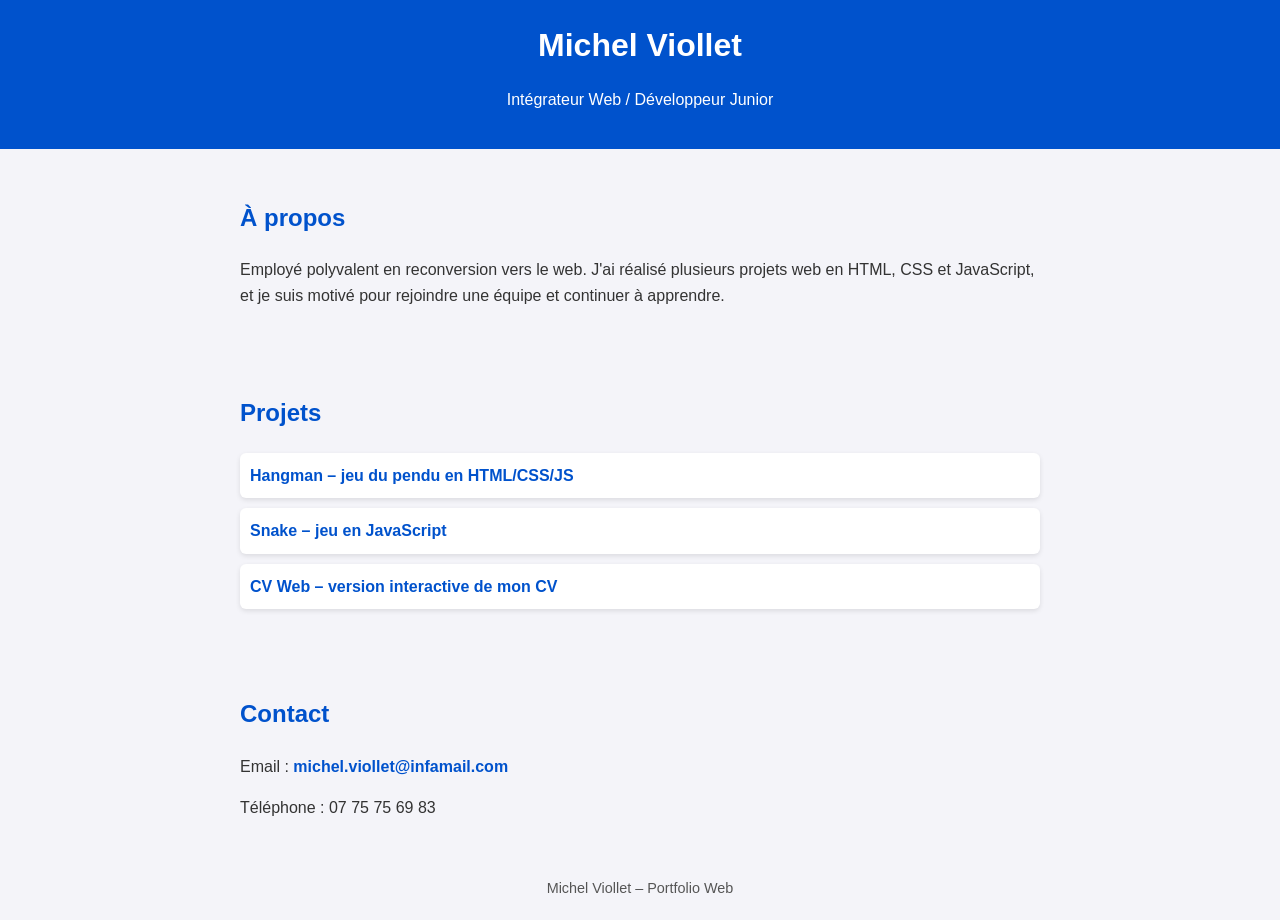
<file: index.html>
<!DOCTYPE html>
<html lang="fr">
<head>
<meta charset="UTF-8">
<title>Michel Viollet - Portfolio</title>
<style>
  body { font-family: Arial, sans-serif; line-height: 1.6; margin:0; padding:0; background:#f4f4f9; color:#333;}
  header { background:#0052cc; color:white; padding:20px 0; text-align:center;}
  h1 { margin:0; }
  section { padding:20px; max-width:800px; margin:auto; }
  h2 { color:#0052cc; margin-top:30px; }
  ul { list-style-type:none; padding:0; }
  li { background:white; margin:10px 0; padding:10px; border-radius:6px; box-shadow: 0 2px 5px rgba(0,0,0,0.1);}
  a { color:#0052cc; text-decoration:none; font-weight:bold;}
  footer { text-align:center; padding:20px; font-size:0.9em; color:#555; }
</style>
</head>
<body>

<header>
  <h1>Michel Viollet</h1>
  <p>Intégrateur Web / Développeur Junior</p>
</header>

<section>
  <h2>À propos</h2>
  <p>Employé polyvalent en reconversion vers le web. J'ai réalisé plusieurs projets web en HTML, CSS et JavaScript, et je suis motivé pour rejoindre une équipe et continuer à apprendre.</p>
</section>

<section>
  <h2>Projets</h2>
  <ul>
    <li><a href="hangman/index.html" target="_blank">Hangman – jeu du pendu en HTML/CSS/JS</a></li>
    <li><a href="snake/index.html" target="_blank">Snake – jeu en JavaScript</a></li>
    <li><a href="cv_web/index.html" target="_blank">CV Web – version interactive de mon CV</a></li>
  </ul>
</section>

<section>
  <h2>Contact</h2>
  <p>Email : <a href="mailto:michel.viollet@infamail.com">michel.viollet@infamail.com</a></p>
  <p>Téléphone : 07 75 75 69 83</p>
</section>

<footer>
  Michel Viollet – Portfolio Web
</footer>

</body>

</html>
</file>
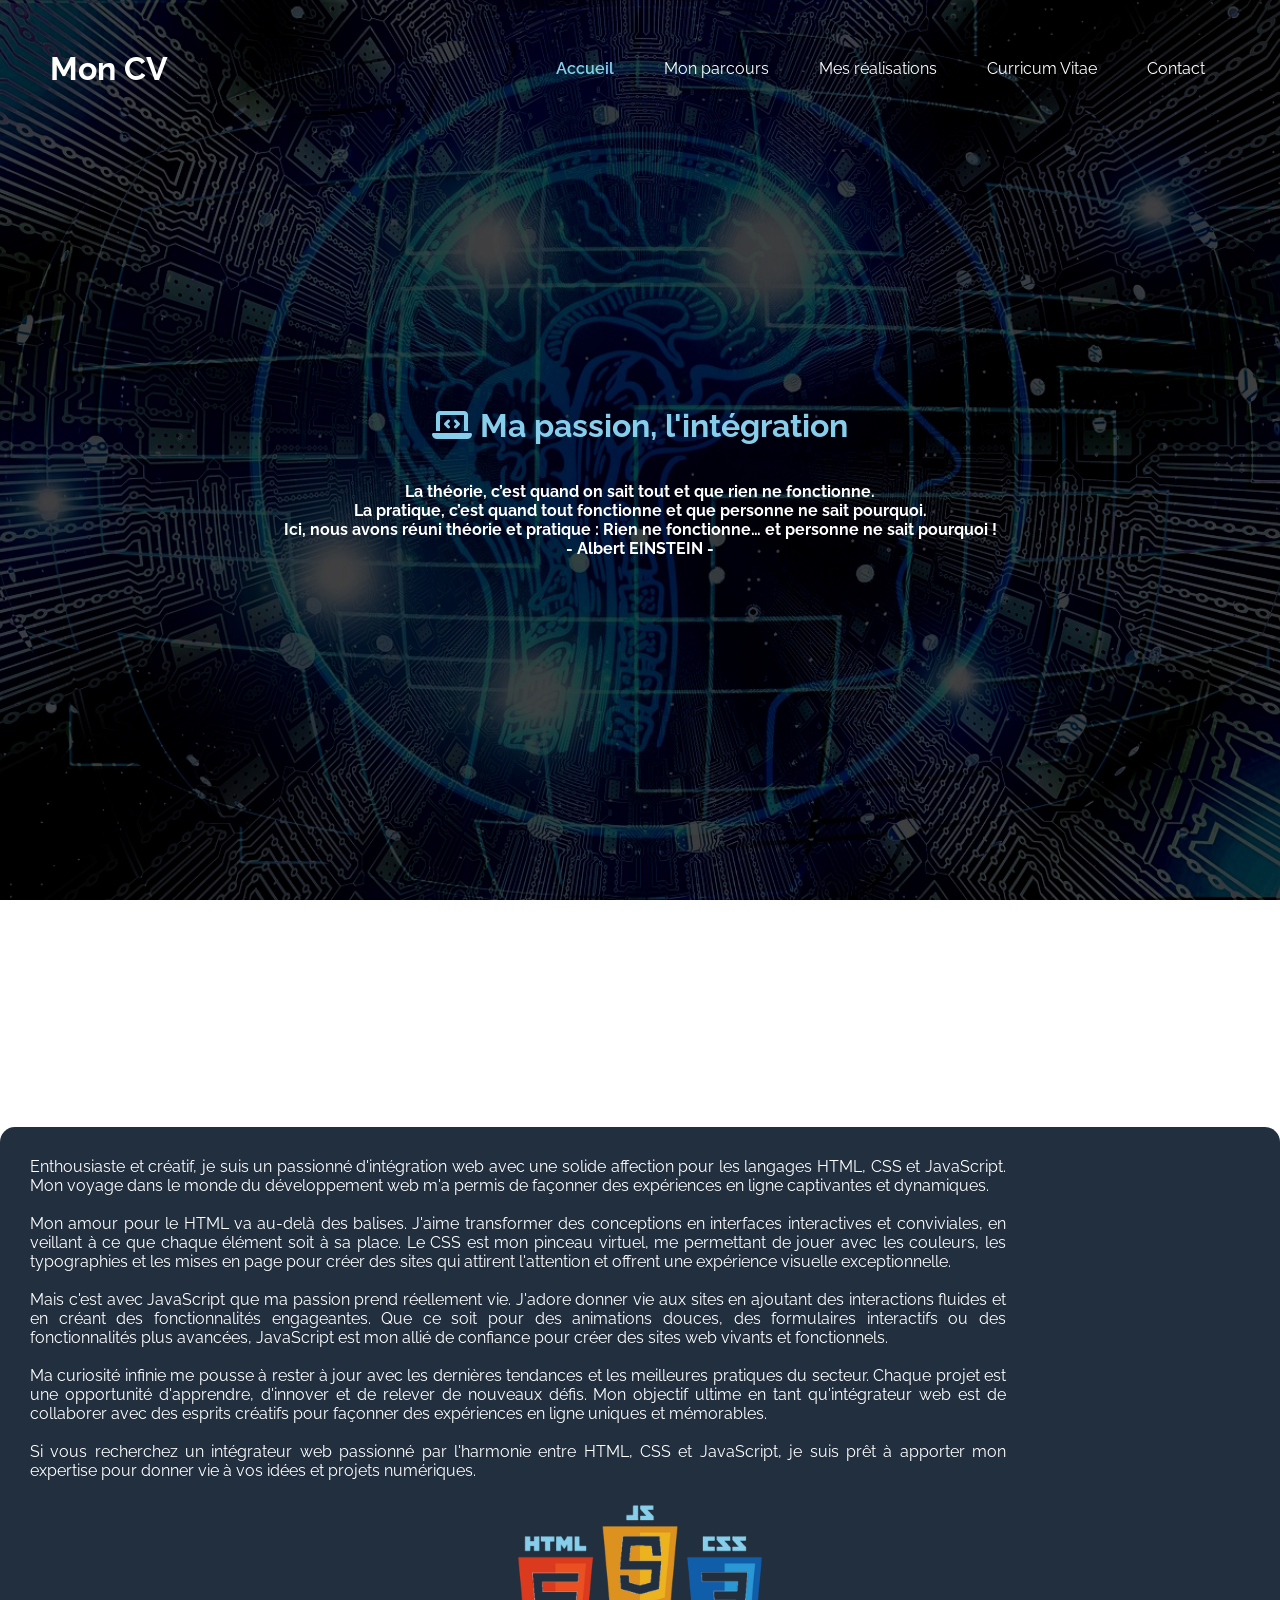
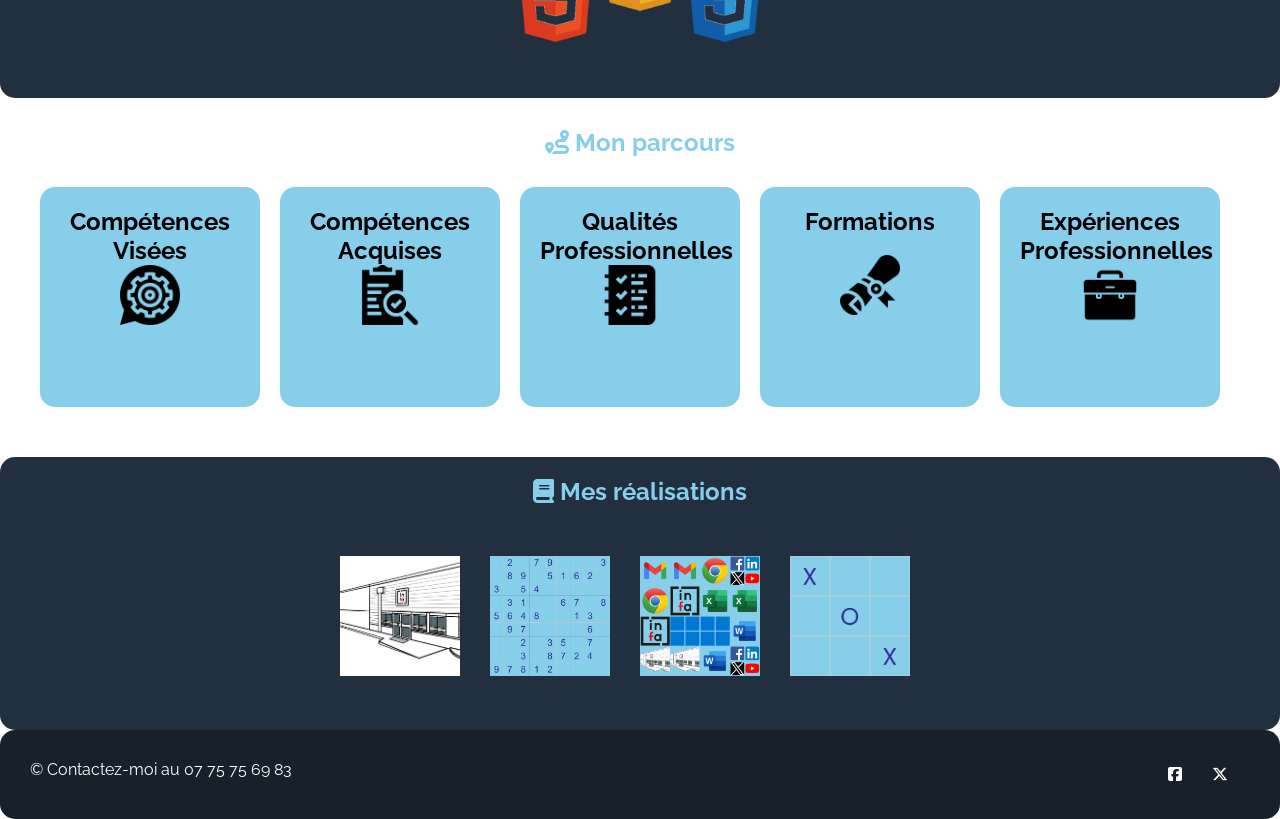
<file: cv_web/index.html>
<!DOCTYPE html>
<html lang="fr">
  <head>
    <meta charset="UTF-8" />
    <meta name="viewport" content="width=device-width, initial-scale=1" />
    <meta http-equiv="X-UA-Compatible" content="ie=edge" />
    <title>VIOLLET Michel</title>
    <link rel="shortcut icon" href="images/logo.png" type="image/x-icon" />
    <link rel="stylesheet" href="css/style.css" />
    <link
      rel="stylesheet"
      href="https://cdnjs.cloudflare.com/ajax/libs/font-awesome/6.4.2/css/all.min.css"
      integrity="sha512-z3gLpd7yknf1YoNbCzqRKc4qyor8gaKU1qmn+CShxbuBusANI9QpRohGBreCFkKxLhei6S9CQXFEbbKuqLg0DA=="
      crossorigin="anonymous"
      referrerpolicy="no-referrer"
    />
    <script src="script/script.js"></script>
  </head>
  <body>
    <nav class="navbar">
      <a href="#" class="logo">Mon CV</a>
      <div class="nav-links">
        <ul>
          <li class="active"><a href="#">Accueil</a></li>
          <li><a href="#parcours">Mon parcours</a></li>
          <li><a href="#real">Mes réalisations</a></li>
          <li><a href="fichiers/CV_Michel_VIOLLET.pdf">Curricum Vitae</a></li>
          <li><a href="mailto:michel.viollet@ingamail.com">Contact</a></li>
        </ul>
      </div>
      <img
        src="images/menu-btn.png"
        alt="menu hamburger"
        class="menu-hamburger"
      />
    </nav>
    <header>
      <div class="principal">
        <h1>
          <i class="fa-solid fa-laptop-code"></i> Ma passion, l'intégration
        </h1>
        <br /><br />
        <h4>
          La théorie, c’est quand on sait tout et que rien ne fonctionne.<br />La
          pratique, c’est quand tout fonctionne et que personne ne sait
          pourquoi.<br />Ici, nous avons réuni théorie et pratique : Rien ne
          fonctionne… et personne ne sait pourquoi !<br />- Albert EINSTEIN -
        </h4>
      </div>
    </header>
    <section class="presentation">
      <div class="gauche">
        <p>
          Enthousiaste et créatif, je suis un passionné d'intégration web avec
          une solide affection pour les langages HTML, CSS et JavaScript. Mon
          voyage dans le monde du développement web m'a permis de façonner des
          expériences en ligne captivantes et dynamiques.<br /><br />

          Mon amour pour le HTML va au-delà des balises. J'aime transformer des
          conceptions en interfaces interactives et conviviales, en veillant à
          ce que chaque élément soit à sa place. Le CSS est mon pinceau virtuel,
          me permettant de jouer avec les couleurs, les typographies et les
          mises en page pour créer des sites qui attirent l'attention et offrent
          une expérience visuelle exceptionnelle.<br /><br />

          Mais c'est avec JavaScript que ma passion prend réellement vie.
          J'adore donner vie aux sites en ajoutant des interactions fluides et
          en créant des fonctionnalités engageantes. Que ce soit pour des
          animations douces, des formulaires interactifs ou des fonctionnalités
          plus avancées, JavaScript est mon allié de confiance pour créer des
          sites web vivants et fonctionnels.<br /><br />

          Ma curiosité infinie me pousse à rester à jour avec les dernières
          tendances et les meilleures pratiques du secteur. Chaque projet est
          une opportunité d'apprendre, d'innover et de relever de nouveaux
          défis. Mon objectif ultime en tant qu'intégrateur web est de
          collaborer avec des esprits créatifs pour façonner des expériences en
          ligne uniques et mémorables.<br /><br />

          Si vous recherchez un intégrateur web passionné par l'harmonie entre
          HTML, CSS et JavaScript, je suis prêt à apporter mon expertise pour
          donner vie à vos idées et projets numériques.
        </p>
      </div>
      <div class="droite">
        <img src="images/hcj.png" width="300" />
      </div>
    </section>
    <section class="propos">
      <h1><i class="fa-solid fa-route" id="parcours"></i> Mon parcours</h1>
      <div class="fiches">
        <a href="visees.html#visees">
          <div class="carte" align="center">
            <h1>Compétences Visées</h1>
            <img src="images/1338467.png" alt="" /></div
        ></a>
        <a href="acquises.html#acquises">
          <div class="carte" align="center">
            <h1>Compétences Acquises</h1>
            <img src="images/4909892.png" alt="" /></div
        ></a>
        <a href="qualites.html#qualites">
          <div class="carte" align="center">
            <h1>Qualités Professionnelles</h1>
            <img src="images/7215604.png" alt="" /></div
        ></a>
        <a href="formations.html#formations">
          <div class="carte" align="center">
            <h1>Formations</h1>
            <br />
            <img src="images/1075826.png" alt="" /></div
        ></a>
        <a href="experiences.html#experiences">
          <div class="carte" align="center">
            <h1>Expériences Professionnelles</h1>
            <img src="images/11925826.png" alt="" /></div
        ></a>
      </div>
    </section>
    <section class="real">
      <h1><i class="fa-solid fa-book" id="real"></i> Mes réalisations</h1>
      <div class="real-images">
        <p>
          <a href="https://journaldebordinfa.wordpress.com" target="blank_"
            ><img src="images/infa.png" alt="Journal"
          /></a>
        </p>
        <p>
          <a href="sudoku/index.html" target="blank_"
            ><img src="images/sudoku.png" alt="Sudoku"
          /></a>
        </p>
        <p>
          <a href="memory/index.html" target="blank_"
            ><img src="images/memory.png" alt="Memory"
          /></a>
        </p>
        <p>
          <a href="tictactoe.html"
            ><img src="images/tictactoe.png" alt="Tic Tac Toe"
          /></a>
        </p>
      </div>
    </section>
    <footer>
      <p>&copy; Contactez-moi au 07 75 75 69 83</p>
      <div class="social">
        <p>
          <a href="https://www.facebook.com/Belyrion/" target="blank_"
            ><i class="fa-brands fa-square-facebook"></i
          ></a>
        </p>
        <p>
          <a href="https://twitter.com/Belyrion" target="blank_"
            ><i class="fa-brands fa-x-twitter"></i
          ></a>
        </p>
      </div>
    </footer>
    <div id="scroll-to-top">
      <a href="#top"><i class="fas fa-arrow-up"></i></a>
    </div>
  </body>
  <script>
    const menuHamburger = document.querySelector(".menu-hamburger");
    const navLinks = document.querySelector(".nav-links");

    menuHamburger.addEventListener("click", () => {
      navLinks.classList.toggle("mobile-menu");
    });
  </script>
</html>
</file>
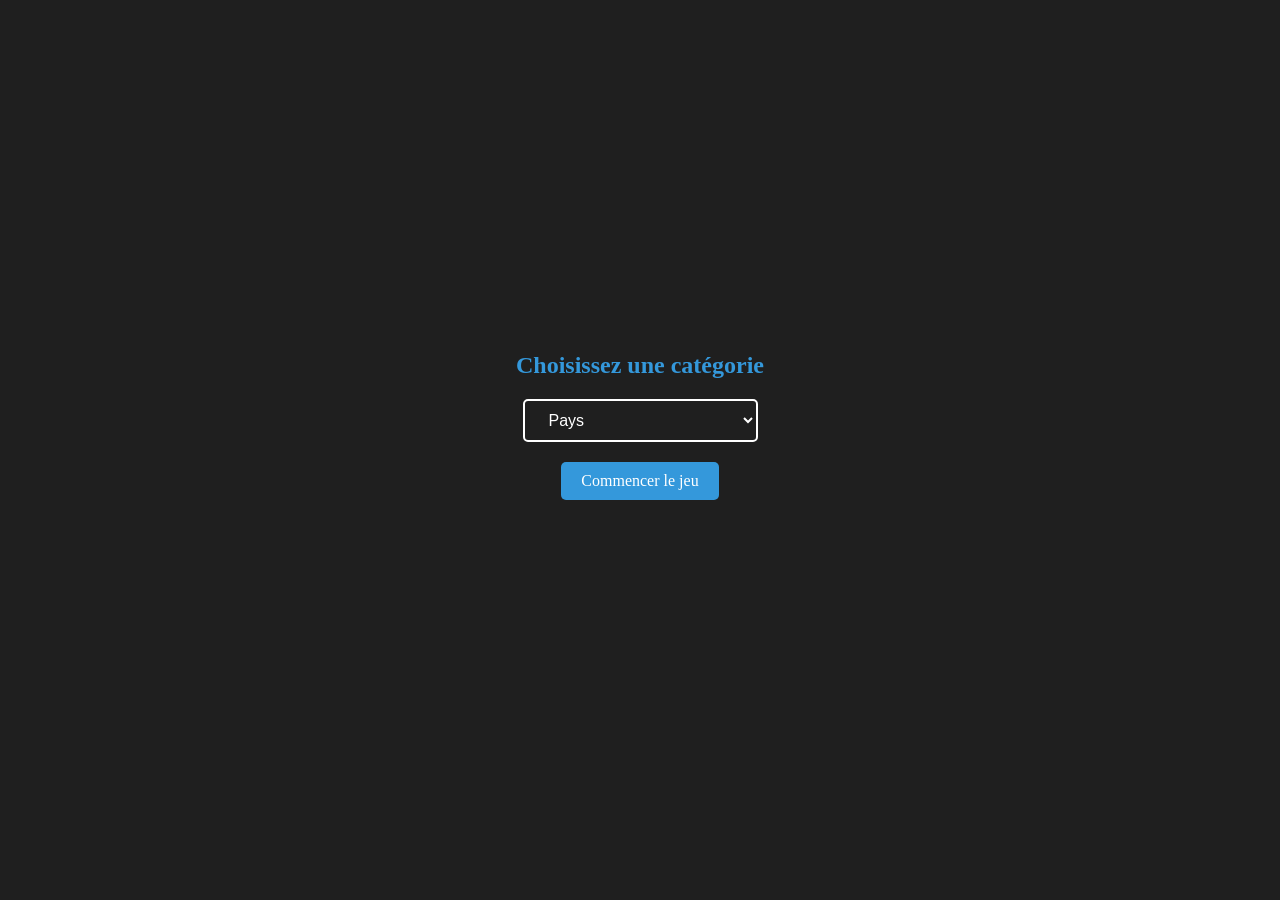
<file: hangman/index.html>
<!DOCTYPE html>
<html lang="fr">
  <head>
    <title>Jeu du Pendu</title>
    <meta charset="UTF-8" />
    <meta name="viewport" content="width=device-width, initial-scale=1" />
    <meta http-equiv="X-UA-Compatible" content="ie=edge" />
    <link rel="shortcut icon" href="#" type="image/x-icon" />
    <link rel="stylesheet" href="style.css" />
  </head>
  <body>
    <div id="category-selection">
      <h1>Choisissez une catégorie</h1>
      <select id="category">
        <option value="pays">Pays</option>
        <option value="animaux">Animaux</option>
        <option value="fruits">Fruits</option>
        <option value="couleurs">Couleurs</option>
        <option value="metiers">Métiers</option>
        <option value="vehicules">Véhicules</option>
        <option value="fourniture">Fournitures de bureau</option>
        <option value="sports">Sports</option>
        <option value="nourriture">Nourriture</option>
        <option value="instruments">Instruments de musique</option>
      </select>
      <button id="start-game">Commencer le jeu</button>
    </div>
    <div id="wrapper">
      <div id="upper-container">
        <div id="score"></div>
        <div id="answer">
          <ul></ul>
        </div>
      </div>
      <div id="choices">
        <ul></ul>
      </div>
    </div>
    <script src="words.js"></script>
    <script src="initFunctions.js"></script>
    <script src="main.js"></script>
  </body>
</html>
</file>
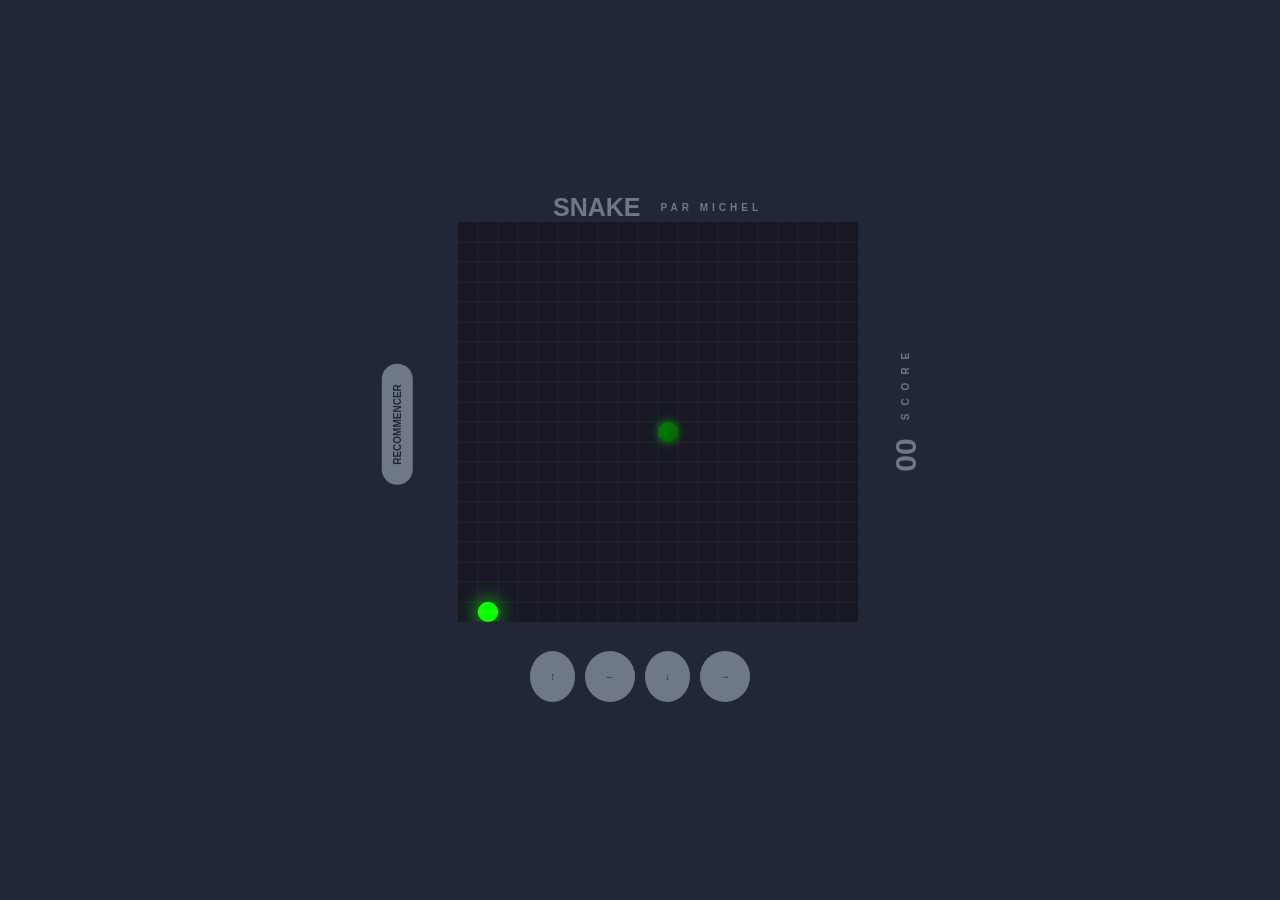
<file: snake/index.html>
<!DOCTYPE html>
<html lang="fr">

<head>
    <title>Snake</title>
    <meta charset="UTF-8" />
    <meta name="viewport" content="width=device-width, initial-scale=1" />
    <meta http-equiv="X-UA-Compatible" content="ie=edge" />
    <link rel="stylesheet" href="style.css" />
</head>

<body>
    <div class="container">
        <div id="author">
            <h1>SNAKE</h1> <span>par Michel</span>
        </div>
        <div class="game-wrapper">
            <div class="wrapper">
                <button id="replay">
                    <i class="fas fa-play"></i>
                    RECOMMENCER
                </button>
                <div id="canvas"></div>
                <div id="ui">
                    <h2>SCORE</h2>
                    <span id="score">00</span>
                </div>
            </div>
    <div id="controls">
      <button id="up" class="touch-control">&#8593;</button>
      <button id="left" class="touch-control">&#8592;</button>
      <button id="down" class="touch-control">&#8595;</button>
      <button id="right" class="touch-control">&#8594;</button>
    </div>
  </div>
</div>
</div>
<script src="script.js"></script>
</body>

</html>
</file>
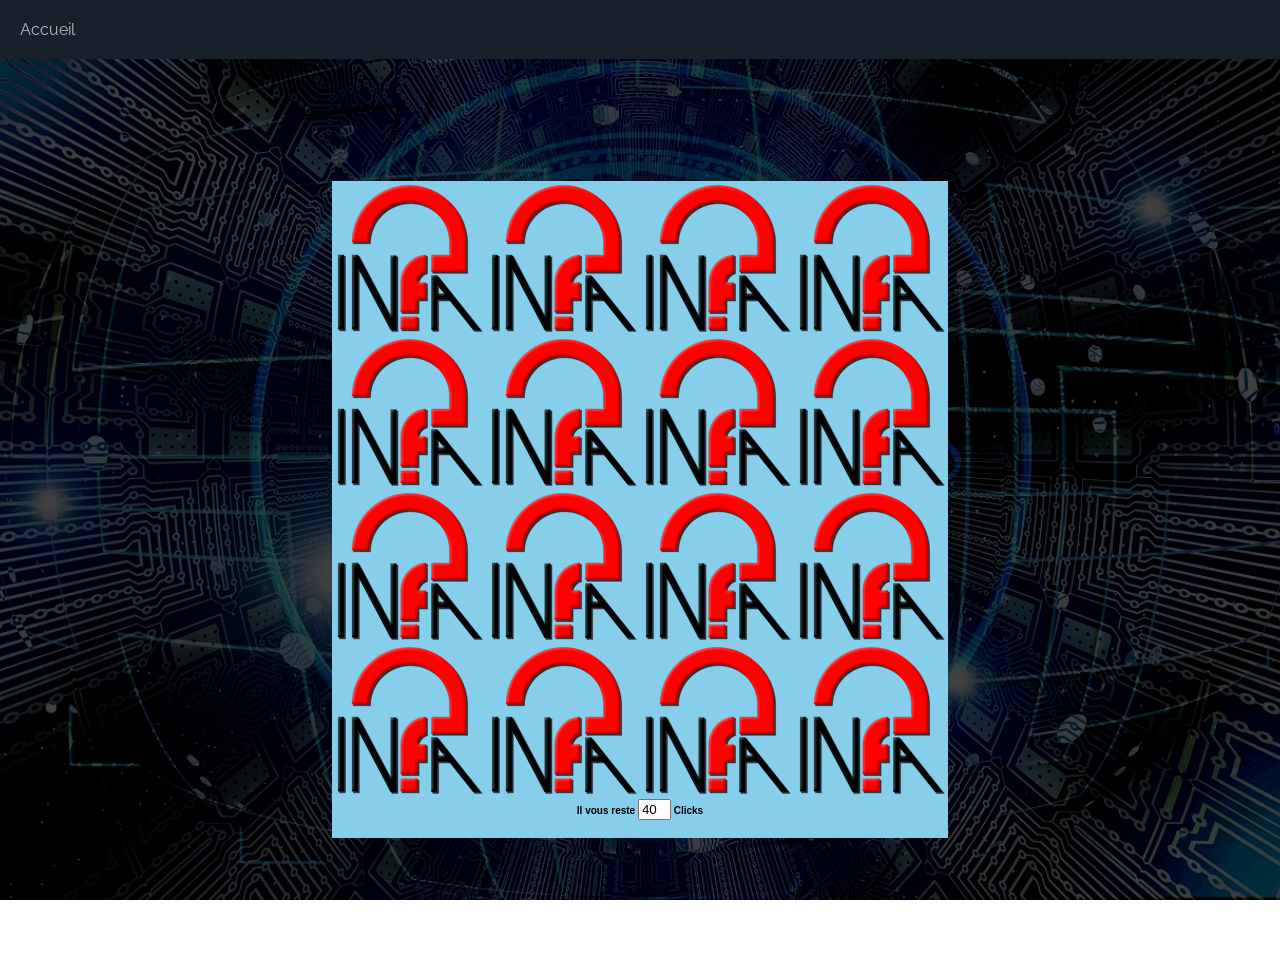
<file: cv_web/memory/index.html>
﻿<html>
<head>
   <title>Memory</title>
   <meta name="viewport" content="width=device-width, initial-scale=1">
   <link rel="shortcut icon" href="../images/logo.png" type="image/x-icon">
   <link rel="stylesheet" href="style.css" />
<script language="JavaScript"><!--
var tires=new Array(16);
var jeu=2;var carte=new Array(2);
var no_carte=new Array(2);
var gagne=0,flag_bloc=false;
var nb_coups=0,fl_gene=true;
var depart=40; // nombre d'essais
var imam=new Array(8); //prech. des 8 images de cartes
for (var i=0;i<8;i++) { imam[i]=new Image();imam[i].src='plafond_'+(i+1)+'.png'}

function montre()
{
 for ( var i=0;i<16;i++)tires[i]=100;
 charge();
}
function ret_2carte(n,m)
{ 
  document.images[n].src='azaz.png';
  document.images[m].src='azaz.png';
  flag_bloc=false;
}
function clic(n)
{ 
  if ((jeu>0)&& (!flag_bloc) && (nb_coups<depart) && (fl_gene)) 
   { nb_coups+=1;document.fm.zone.value=(depart-nb_coups);
     if (nb_coups<1) fl_gene=false;
     document.images[n].src='plafond_'+(tires[n]+1)+'.png';
     jeu -=1;
     carte[jeu]=tires[n];no_carte[jeu]=n;
     if (jeu==0)
      { jeu=2; //alert(carte[0]+' '+ no_carte[0]+' ' +carte[1]+' '+no_carte[1]);
        if (carte[1] != carte[0])
         { 
           flag_bloc=true;
           setTimeout('ret_2carte(no_carte[0],no_carte[1]);',1000);
         } 
         else {
               gagne+=1;
               if (gagne==8)
                {alert("Bravo...Vous avez fini en "+nb_coups+' Clicks !'+
                       "\nPour recommencer appuyez sur F5");
               fl_gene=false;
              }
         }
       }
     }
}
function dos()//ttes les cartes sur le dos..
 {for (var n=0;n<16;n++)
        document.images[n].src='imt.gif';
 }
function verif(m) //r�le : v�rifier si le nombre m est d�ja tir� !
{//test pour ch. du tableau des couples..
 var c=0;
 for (i=0;i<16;i++)
    if (tires[i]==m) c++;
 if (c==2) return false; else return true;
}

function charge()//charge le tableau al�atoirement.
 { for (var i=0;i<16;i++)
          {tires[i]=100;
           var flag_ok=false;
           while (!flag_ok)
            {  
             var n=Math.floor(Math.random()*8);
             if (verif(n)) { 
                            tires[i]=n;
                            flag_ok=true;
                           }
            }
          }
 }
// -->
</script>
<style>
/*------------------------------------------------Entrez ici votre code pour un format d'Ã©cran------------------------------------------------*/
.center-container {
		display: flex;
		flex-direction: column;
		justify-content: center;
		align-items: center;
		height: 100vh; /* Ajustez la hauteur si nécessaire */
    }
	.center-table {
		display: flex;
		flex-wrap: wrap;
		justify-content: center;
		align-items: center;
	}
	.row {
		display: flex;
	}
	
	table img {
		width: 100%;
	}



/*--------------------------------------------------------Code pour format de tablette--------------------------------------------------------*/

@media(min-width: 768px) and (max-width: 1388px)
{
.center-container {
		display: flex;
		flex-direction: column;
		justify-content: center;
		align-items: center;
		height: 100vh; /* Ajustez la hauteur si nécessaire */
    }
	.center-table {
		display: flex;
		flex-wrap: wrap;
		justify-content: center;
		align-items: center;
	}
	.row {
		display: flex;
	}
	
	table img {
		width: 100%;
	}
}


/*-------------------------------------------------------Code pour format de smartphone-------------------------------------------------------*/

@media(max-width: 767px)
{
.center-container {
		display: flex;
		flex-direction: column;
		justify-content: center;
		align-items: center;
		height: 100vh; /* Ajustez la hauteur si nécessaire */
    }
	.center-table {
		display: flex;
		flex-wrap: wrap;
		justify-content: center;
		align-items: center;
	}
	.row {
		display: flex;
	}
	
	table img {
		width: 100%;
	}
}

</style>
</head>
<body onLoad="montre();" background="background.jpg">
	<nav>
		<div class="logo">
			<a href="../index.html">Accueil</a>
		</div>
	</nav>
	<div class="center-container">
		<center class="center-table">
		<table cellspacing=0 cellpadding=2 bgcolor="skyblue">
			<tr>
				<td><a href="javascript:clic(0)"><img src="azaz.png"></a></td>
				<td><a href="javascript:clic(1)"><img src="azaz.png"></a></td>
				<td><a href="javascript:clic(2)"><img src="azaz.png"></a></td>
				<td><a href="javascript:clic(3)"><img src="azaz.png"></a></td>
			</tr>
			<tr>
				<td><a href="javascript:clic(4)"><img src="azaz.png"></a></td>
				<td><a href="javascript:clic(5)"><img src="azaz.png"></a></td>
				<td><a href="javascript:clic(6)"><img src="azaz.png"></a></td>
				<td><a href="javascript:clic(7)"><img src="azaz.png"></a></td>
			</tr>
			<tr>
				<td><a href="javascript:clic(8)"><img src="azaz.png"></a></td>
				<td><a href="javascript:clic(9)"><img src="azaz.png"></a></td>
				<td><a href="javascript:clic(10)"><img src="azaz.png"></a></td>
				<td><a href="javascript:clic(11)"><img src="azaz.png"></a></td>
			</tr>
			<tr>
				<td><a href="javascript:clic(12)"><img src="azaz.png"></a></td>
				<td><a href="javascript:clic(13)"><img src="azaz.png"></a></td>
				<td><a href="javascript:clic(14)"><img src="azaz.png"></a></td>
				<td><a href="javascript:clic(15)"><img src="azaz.png"></a></td>
			</tr>
			<tr>
				<td align=center colspan="4"><form name="fm"><b><font face="Arial,Helvetica"><font size=-2>Il vous reste&nbsp;<input type="text" name="zone" size=2 value="40"> Clicks</font></font></b></form></td>
			</tr>
		</table>
		</center>
	</div>
</body>
</html>
</file>
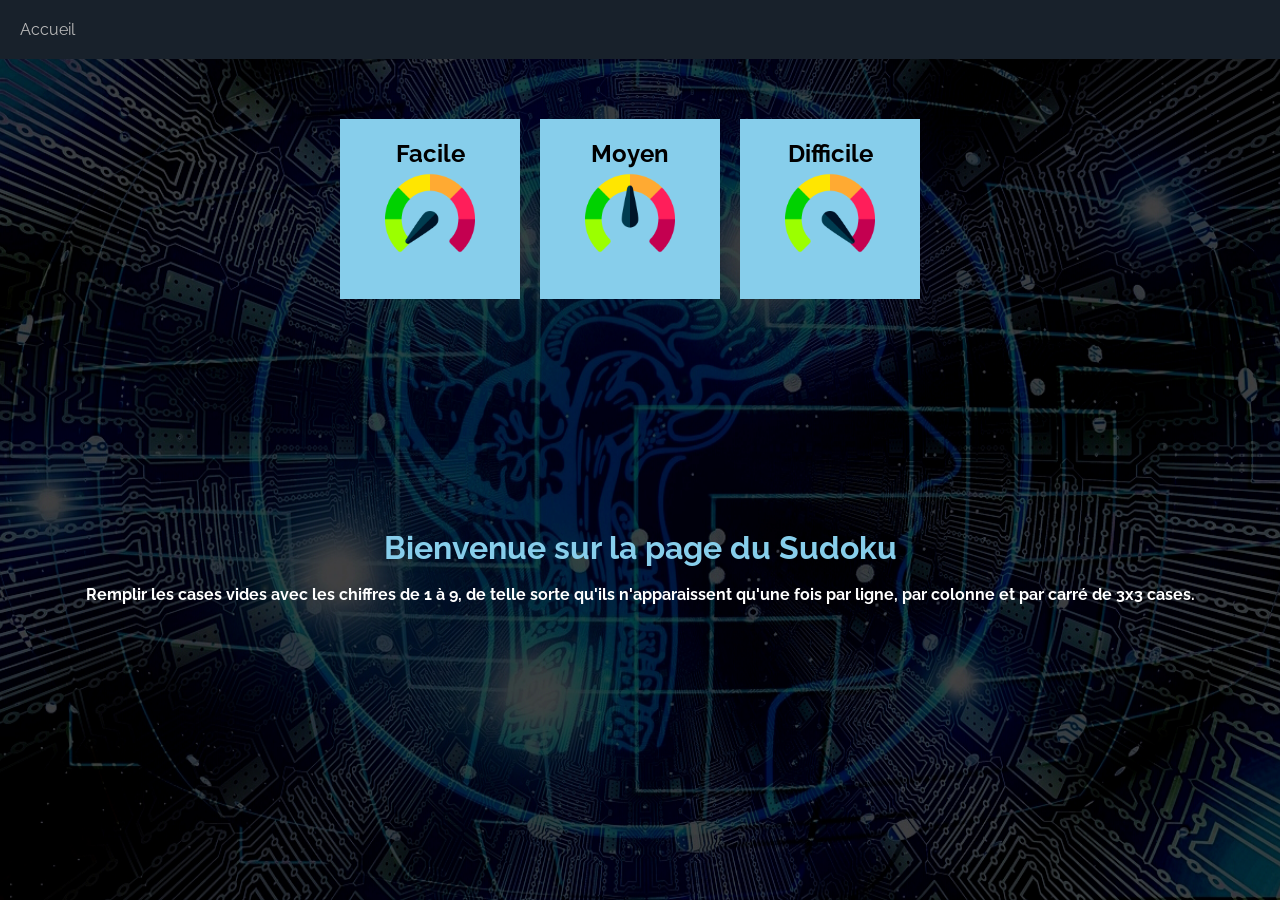
<file: cv_web/sudoku/index.html>
<!DOCTYPE html>
<html>
	<head>
		<meta charset="utf-8">
		<title>Sudoku</title>
		<link rel="shortcut icon" href="../images/logo.png" type="image/x-icon">
		<link href="styles.css" rel="stylesheet">
	</head>
	<body>
		<header>
			<nav>
				<div class="logo">
					<a href="../index.html">Accueil</a>
				</div>
			</nav>
			<section class="propos">
				<div class="fiches">
					<a href="facile.html">
						<div class="carte" align="center">
							<h1>Facile</h1>
							<img src="images/facile.png" alt="">
						</div>
					</a>
					<a href="moyen.html">
						<div class="carte" align="center">
							<h1>Moyen</h1>
							<img src="images/moyen.png" alt="">
						</div>
					</a>
					<a href="difficile.html">
						<div class="carte" align="center">
							<h1>Difficile</h1>
								<img src="images/difficile.png" alt="">
						</div>
					</a>
				</div>
			</section>
		</header>
		<div class="principal">
			<h1>Bienvenue sur la page du Sudoku</h1><br>
				<h4>Remplir les cases vides avec les chiffres de 1 à 9, de telle sorte qu'ils n'apparaissent qu'une fois par ligne, par colonne et par carré de 3x3 cases.</h4>
		</div>
	</body>
</html>
</file>
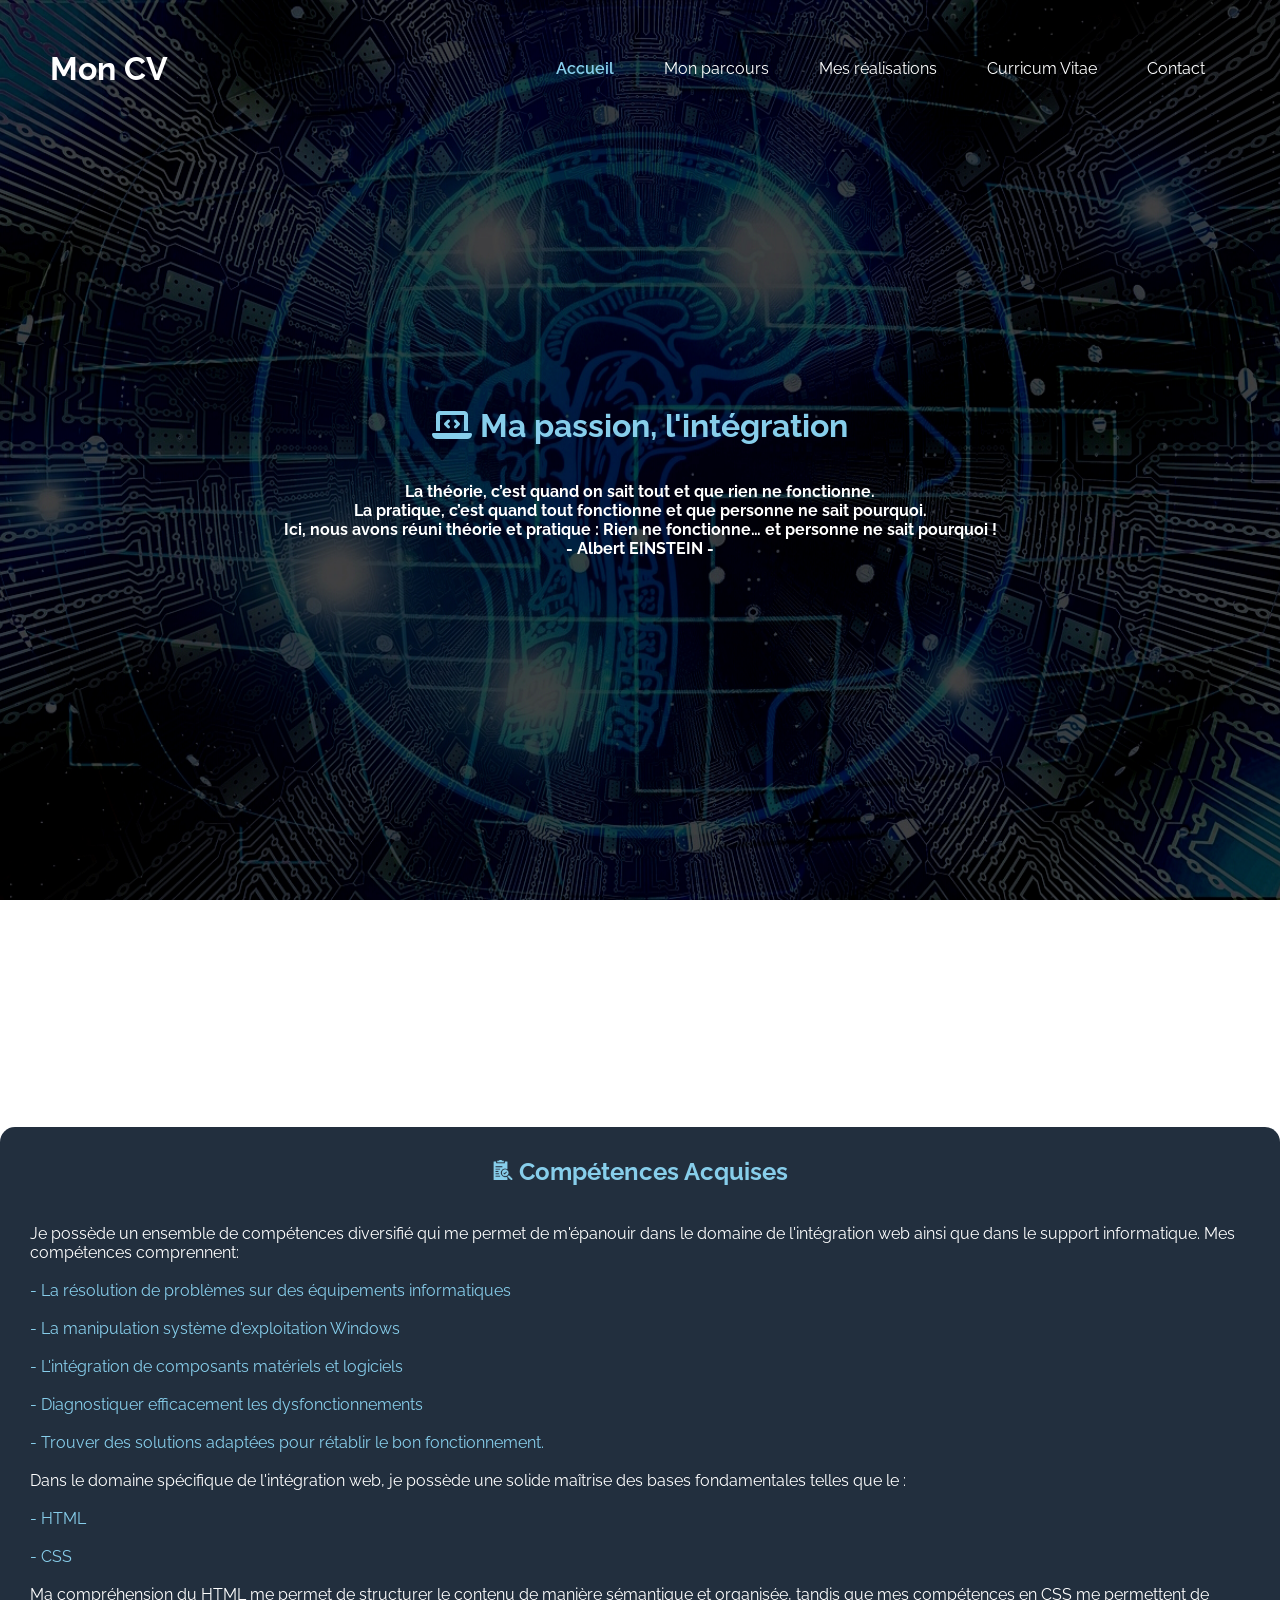
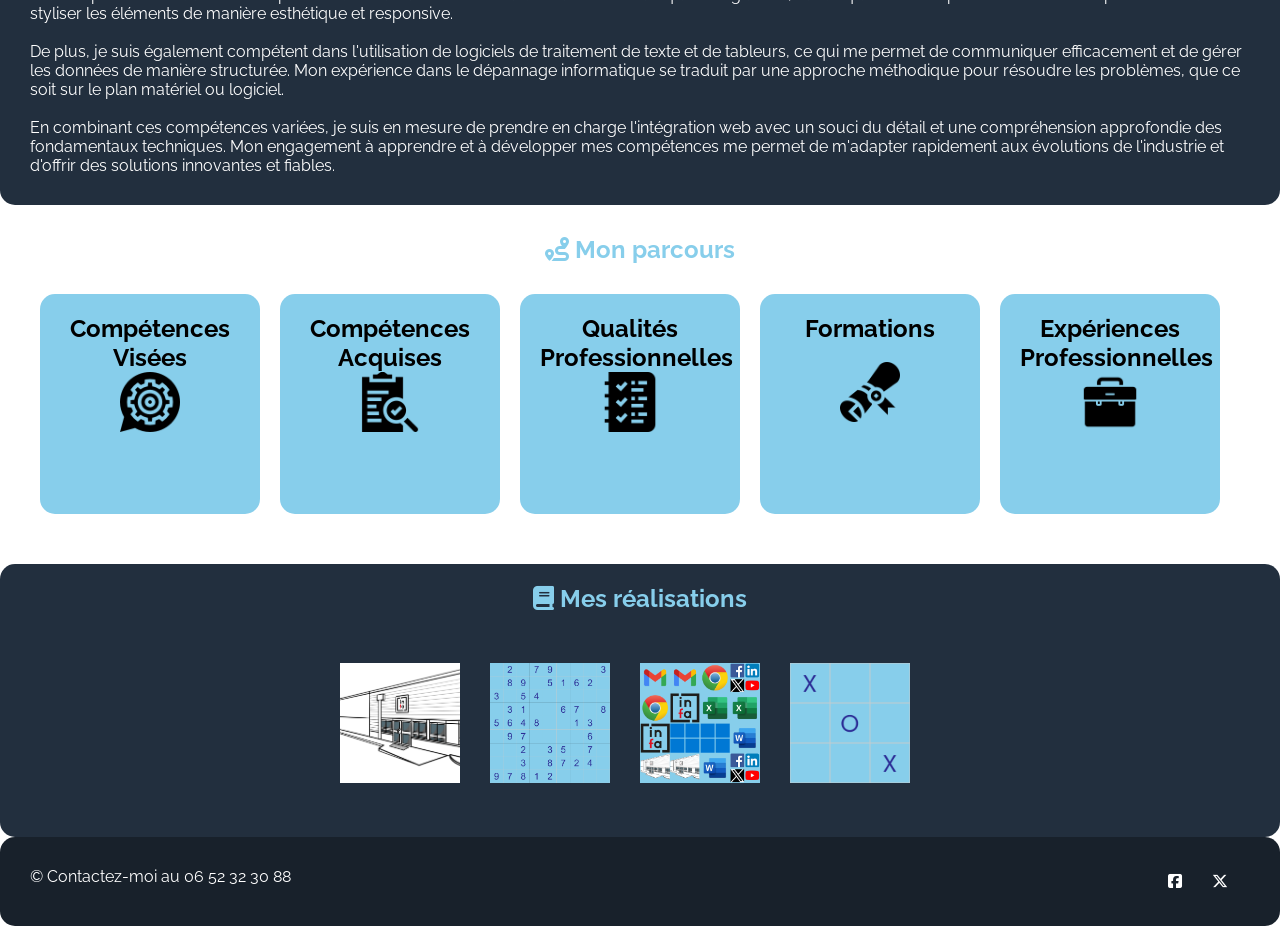
<file: cv_web/acquises.html>
<!DOCTYPE html>
<html lang="fr">
  <head>
    <meta charset="UTF-8" />
    <meta name="viewport" content="width=device-width, initial-scale=1" />
    <meta http-equiv="X-UA-Compatible" content="ie=edge" />
    <title>VIOLLET Michel</title>
    <link rel="shortcut icon" href="images/logo.png" type="image/x-icon" />
    <link rel="stylesheet" href="css/style.css" />
    <link
      rel="stylesheet"
      href="https://cdnjs.cloudflare.com/ajax/libs/font-awesome/6.4.2/css/all.min.css"
      integrity="sha512-z3gLpd7yknf1YoNbCzqRKc4qyor8gaKU1qmn+CShxbuBusANI9QpRohGBreCFkKxLhei6S9CQXFEbbKuqLg0DA=="
      crossorigin="anonymous"
      referrerpolicy="no-referrer"
    />
    <script src="script/script.js"></script>
  </head>
	<body>
		<nav class="navbar">
			<a href="#" class="logo">Mon CV</a>
			<div class="nav-links">
				<ul>
					<li class="active"><a href="index.html">Accueil</a></li>
					<li><a href="#parcours">Mon parcours</a></li>
					<li><a href="#real">Mes réalisations</a></li>
					<li><a href="fichiers/CV_Michel_VIOLLET.pdf">Curricum Vitae</a></li>
					<li><a href="mailto:michel.viollet@ingamail.com">Contact</a></li>
				</ul>
			</div>
			<img src="images/menu-btn.png" alt="menu hamburger" class="menu-hamburger">
		</nav>
		<header>
			<div class="principal">
				<h1><i class="fa-solid fa-laptop-code"></i> Ma passion, l'intégration</h1><br><br>
				<h4>La théorie, c’est quand on sait tout et que rien ne fonctionne.<br>La pratique, c’est quand tout fonctionne et que personne ne sait pourquoi.<br>Ici, nous avons réuni théorie et pratique : Rien ne fonctionne… et personne ne sait pourquoi !<br>
					- Albert EINSTEIN -</h4>
			</div>
		</header>
		<section class="presentation">
		<div>
			<h1><img src="images/49098922.png" id="acquises"> Compétences Acquises</h1><br><br>
				<p>Je possède un ensemble de compétences diversifié qui me permet de m'épanouir dans le domaine de l'intégration web ainsi que dans le support informatique. Mes compétences comprennent:<br><br>
					<abbr>- La résolution de problèmes sur des équipements informatiques</abbr><br><br>
					<abbr>- La manipulation système d'exploitation Windows</abbr><br><br>
					<abbr>- L'intégration de composants matériels et logiciels</abbr><br><br>
					<abbr>- Diagnostiquer efficacement les dysfonctionnements</abbr><br><br>
					<abbr>- Trouver des solutions adaptées pour rétablir le bon fonctionnement.</abbr><br><br>

					Dans le domaine spécifique de l'intégration web, je possède une solide maîtrise des bases fondamentales telles que le :<br><br>

					<abbr>- HTML</abbr><br><br>
					<abbr>- CSS</abbr><br><br>

					Ma compréhension du HTML me permet de structurer le contenu de manière sémantique et organisée, tandis que mes compétences en CSS me permettent de styliser les éléments de manière esthétique et responsive.<br><br>

					De plus, je suis également compétent dans l'utilisation de logiciels de traitement de texte et de tableurs, ce qui me permet de communiquer efficacement et de gérer les données de manière structurée. Mon expérience dans le dépannage informatique se traduit par une approche méthodique pour résoudre les problèmes, que ce soit sur le plan matériel ou logiciel.<br><br>

					En combinant ces compétences variées, je suis en mesure de prendre en charge l'intégration web avec un souci du détail et une compréhension approfondie des fondamentaux techniques. Mon engagement à apprendre et à développer mes compétences me permet de m'adapter rapidement aux évolutions de l'industrie et d'offrir des solutions innovantes et fiables.</p>
			</div>
		</section>
		<section class="propos">
			<h1><i class="fa-solid fa-route" id="parcours"></i> Mon parcours</h1>
			<div class="fiches">
				<a href="visees.html#visees">
				<div class="carte" align="center">
					<h1>Compétences Visées</h1>
					<img src="images/1338467.png" alt="">
				</div></a>
				<a href="acquises.html#acquises">
				<div class="carte" align="center">
					<h1>Compétences Acquises</h1>
					<img src="images/4909892.png" alt="">
				</div></a>
				<a href="qualites.html#qualites">
				<div class="carte" align="center">
					<h1>Qualités Professionnelles</h1>
					<img src="images/7215604.png" alt="">
				</div></a>
				<a href="formations.html#formations">
				<div class="carte" align="center">
					<h1>Formations</h1><br>
					<img src="images/1075826.png" alt="">
				</div></a>
				<a href="experiences.html#experiences">
				<div class="carte" align="center">
					<h1>Expériences Professionnelles</h1>
					<img src="images/11925826.png" alt="">
				</div></a>
			</div>
		</section>
		<section class="real">
			<h1><i class="fa-solid fa-book" id="real"></i> Mes réalisations</h1>
			<div class="real-images">
				<p><a href="https://journaldebordinfa.wordpress.com" target="blank_"><img src="images/infa.png" alt=""></a></p>
				<p><a href="sudoku/index.html" target="blank_"><img src="images/sudoku.png" alt=""></a></p>
				<p><a href="memory/memory.html" target="blank_"><img src="images/memory.png" alt=""></a></p>
				<p><a href="tictactoe.html" target="blank_"><img src="images/tictactoe.png" alt="Tic Tac Toe"></a></p>
			</div>
		</section>
		<footer>
			<p>&copy; Contactez-moi au 06 52 32 30 88</p>
			<div class="social">
				<p><a href="https://www.facebook.com/Belyrion/" target="blank_"><i class="fa-brands fa-square-facebook"></i></a></p>
				<p><a href="https://twitter.com/Belyrion" target="blank_"><i class="fa-brands fa-x-twitter"></i></a></p>
			</div>
		</footer>
		<div id="scroll-to-top">
			<a href="#top"><i class="fas fa-arrow-up"></i></a>
		</div>
	</body>
	<script>
        const menuHamburger = document.querySelector(".menu-hamburger")
        const navLinks = document.querySelector(".nav-links")
 
        menuHamburger.addEventListener('click',()=>{
        navLinks.classList.toggle('mobile-menu')
        })
	</script>
</html>
</file>
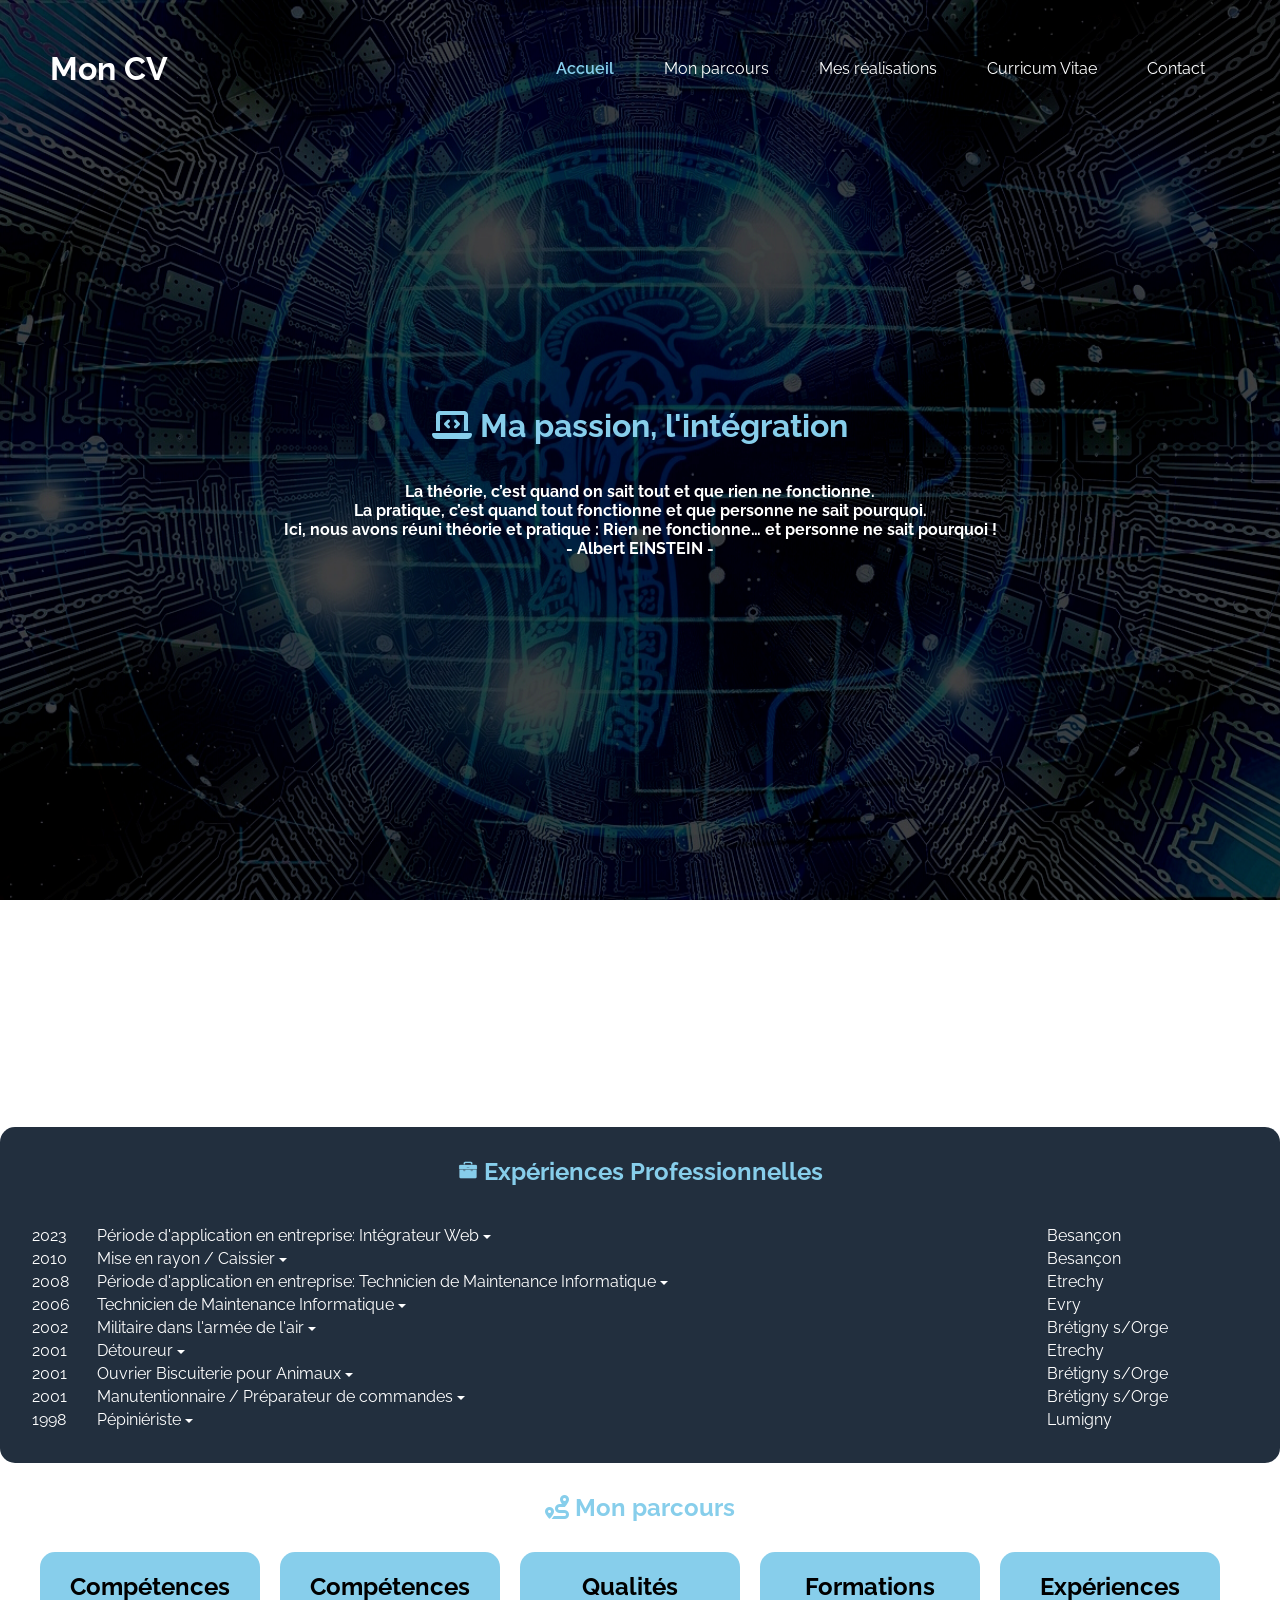
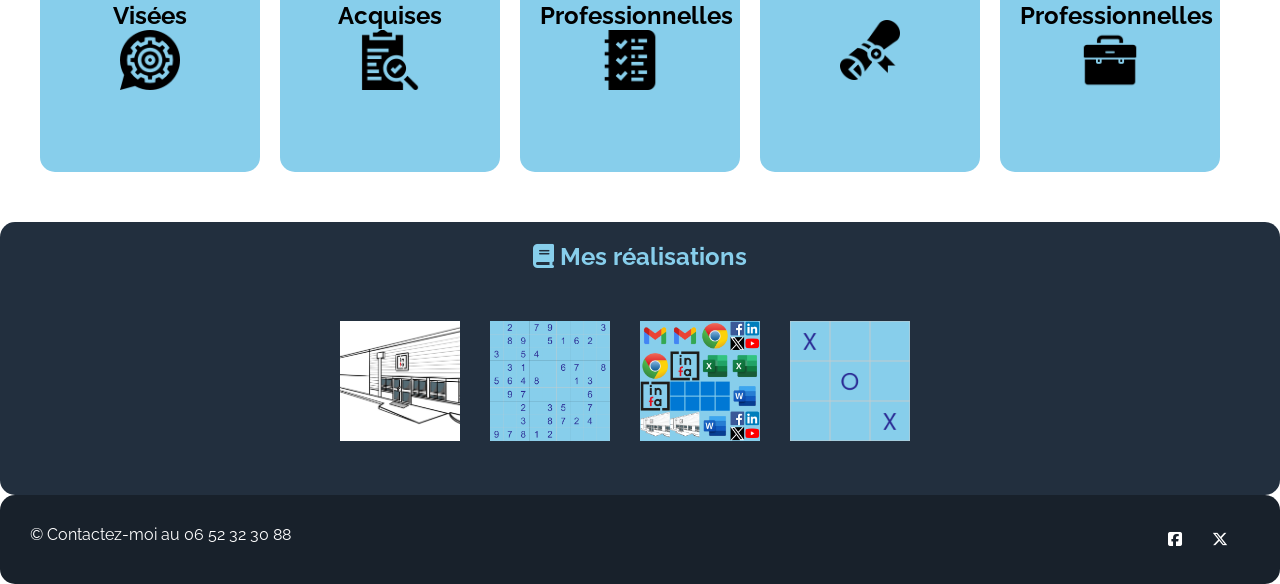
<file: cv_web/experiences.html>
<!DOCTYPE html>
<html lang="fr">
  <head>
    <meta charset="UTF-8" />
    <meta name="viewport" content="width=device-width, initial-scale=1" />
    <meta http-equiv="X-UA-Compatible" content="ie=edge" />
    <title>VIOLLET Michel</title>
    <link rel="shortcut icon" href="images/logo.png" type="image/x-icon" />
    <link rel="stylesheet" href="css/style.css" />
    <link
      rel="stylesheet"
      href="https://cdnjs.cloudflare.com/ajax/libs/font-awesome/6.4.2/css/all.min.css"
      integrity="sha512-z3gLpd7yknf1YoNbCzqRKc4qyor8gaKU1qmn+CShxbuBusANI9QpRohGBreCFkKxLhei6S9CQXFEbbKuqLg0DA=="
      crossorigin="anonymous"
      referrerpolicy="no-referrer"
    />
    <script src="script/script.js"></script>
  </head>
	<body>
		<nav class="navbar">
			<a href="#" class="logo">Mon CV</a>
			<div class="nav-links">
				<ul>
					<li class="active"><a href="index.html">Accueil</a></li>
					<li><a href="#parcours">Mon parcours</a></li>
					<li><a href="#real">Mes réalisations</a></li>
					<li><a href="fichiers/CV_Michel_VIOLLET.pdf">Curricum Vitae</a></li>
					<li><a href="mailto:michel.viollet@ingamail.com">Contact</a></li>
				</ul>
			</div>
			<img src="images/menu-btn.png" alt="menu hamburger" class="menu-hamburger">
		</nav>
		<header>
			<div class="principal">
				<h1><i class="fa-solid fa-laptop-code"></i> Ma passion, l'intégration</h1><br><br>
				<h4>La théorie, c’est quand on sait tout et que rien ne fonctionne.<br>La pratique, c’est quand tout fonctionne et que personne ne sait pourquoi.<br>Ici, nous avons réuni théorie et pratique : Rien ne fonctionne… et personne ne sait pourquoi !<br>
					- Albert EINSTEIN -</h4>
			</div>
		</header>
		<section class="experiences">
		<div>
			<h1><img src="images/119258262.png" id="experiences"> Expériences Professionnelles</h1><br><br>
				<table align="center">
				<tr>
					<td>2023</td><td class="submenu-metier">Période d'application en entreprise: Intégrateur Web </td><td>Besançon</td>
				</tr>
				<tr class="explanation-row">
					<td colspan="3" class="explanation-cell"></td>
				</tr>
				<tr>
					<td>2010</td><td class="submenu-metier">Mise en rayon / Caissier </td><td>Besançon</td>
				</tr>
				<tr class="explanation-row">
					<td colspan="3" class="explanation-cell"></td>
				</tr>
				<tr>
					<td>2008</td><td class="submenu-metier">Période d'application en entreprise: Technicien de Maintenance Informatique </td><td>Etrechy</td>
				</tr>
				<tr class="explanation-row">
					<td colspan="3" class="explanation-cell"></td>
				</tr>
				<tr>
					<td>2006</td><td class="submenu-metier">Technicien de Maintenance Informatique </td><td>Evry</td>
				</tr>
				<tr class="explanation-row">
					<td colspan="3" class="explanation-cell"></td>
				</tr>
				<tr>
					<td>2002</td><td class="submenu-metier">Militaire dans l'armée de l'air </td><td>Brétigny s/Orge</td>
				</tr>
				<tr class="explanation-row">
					<td colspan="3" class="explanation-cell"></td>
				</tr>
				<tr>
					<td>2001</td><td class="submenu-metier">Détoureur </td><td>Etrechy</td>
				</tr>
				<tr class="explanation-row">
					<td colspan="3" class="explanation-cell"></td>
				</tr>
				<tr>
					<td>2001</td><td class="submenu-metier">Ouvrier Biscuiterie pour Animaux </td><td>Brétigny s/Orge</td>
                </tr>
				<tr class="explanation-row">
					<td colspan="3" class="explanation-cell"></td>
				</tr>
                <tr>
					<td>2001</td><td class="submenu-metier">Manutentionnaire / Préparateur de commandes </td><td>Brétigny s/Orge</td>
                </tr>
				<tr class="explanation-row">
					<td colspan="3" class="explanation-cell"></td>
				</tr>
                <tr>
					<td>1998</td><td class="submenu-metier">Pépiniériste </td><td>Lumigny</td>
                </tr>
				<tr class="explanation-row">
					<td colspan="3" class="explanation-cell"></td>
				</tr>
			</table>
			</div>
		</section>
		<section class="propos">
			<h1><i class="fa-solid fa-route" id="parcours"></i> Mon parcours</h1>
			<div class="fiches">
				<a href="visees.html#visees">
				<div class="carte" align="center">
					<h1>Compétences Visées</h1>
					<img src="images/1338467.png" alt="">
				</div></a>
				<a href="acquises.html#acquises">
				<div class="carte" align="center">
					<h1>Compétences Acquises</h1>
					<img src="images/4909892.png" alt="">
				</div></a>
				<a href="qualites.html#qualites">
				<div class="carte" align="center">
					<h1>Qualités Professionnelles</h1>
					<img src="images/7215604.png" alt="">
				</div></a>
				<a href="formations.html#formations">
				<div class="carte" align="center">
					<h1>Formations</h1><br>
					<img src="images/1075826.png" alt="">
				</div></a>
				<a href="experiences.html#experiences">
				<div class="carte" align="center">
					<h1>Expériences Professionnelles</h1>
					<img src="images/11925826.png" alt="">
				</div></a>
			</div>
		</section>
		<section class="real">
			<h1><i class="fa-solid fa-book" id="real"></i> Mes réalisations</h1>
			<div class="real-images">
				<p><a href="https://journaldebordinfa.wordpress.com" target="blank_"><img src="images/infa.png" alt=""></a></p>
				<p><a href="sudoku/index.html" target="blank_"><img src="images/sudoku.png" alt=""></a></p>
				<p><a href="memory/memory.html" target="blank_"><img src="images/memory.png" alt=""></a></p>
				<p><a href="tictactoe.html" target="blank_"><img src="images/tictactoe.png" alt="Tic Tac Toe"></a></p>
			</div>
		</section>
		<footer>
			<p>&copy; Contactez-moi au 06 52 32 30 88</p>
			<div class="social">
				<p><a href="https://www.facebook.com/Belyrion/" target="blank_"><i class="fa-brands fa-square-facebook"></i></a></p>
				<p><a href="https://twitter.com/Belyrion" target="blank_"><i class="fa-brands fa-x-twitter"></i></a></p>
			</div>
		</footer>
		<div id="scroll-to-top">
			<a href="#top"><i class="fas fa-arrow-up"></i></a>
		</div>
	</body>
	<script>
        const menuHamburger = document.querySelector(".menu-hamburger")
        const navLinks = document.querySelector(".nav-links")
 
        menuHamburger.addEventListener('click',()=>{
        navLinks.classList.toggle('mobile-menu')
        })
	</script>
</html>
</file>
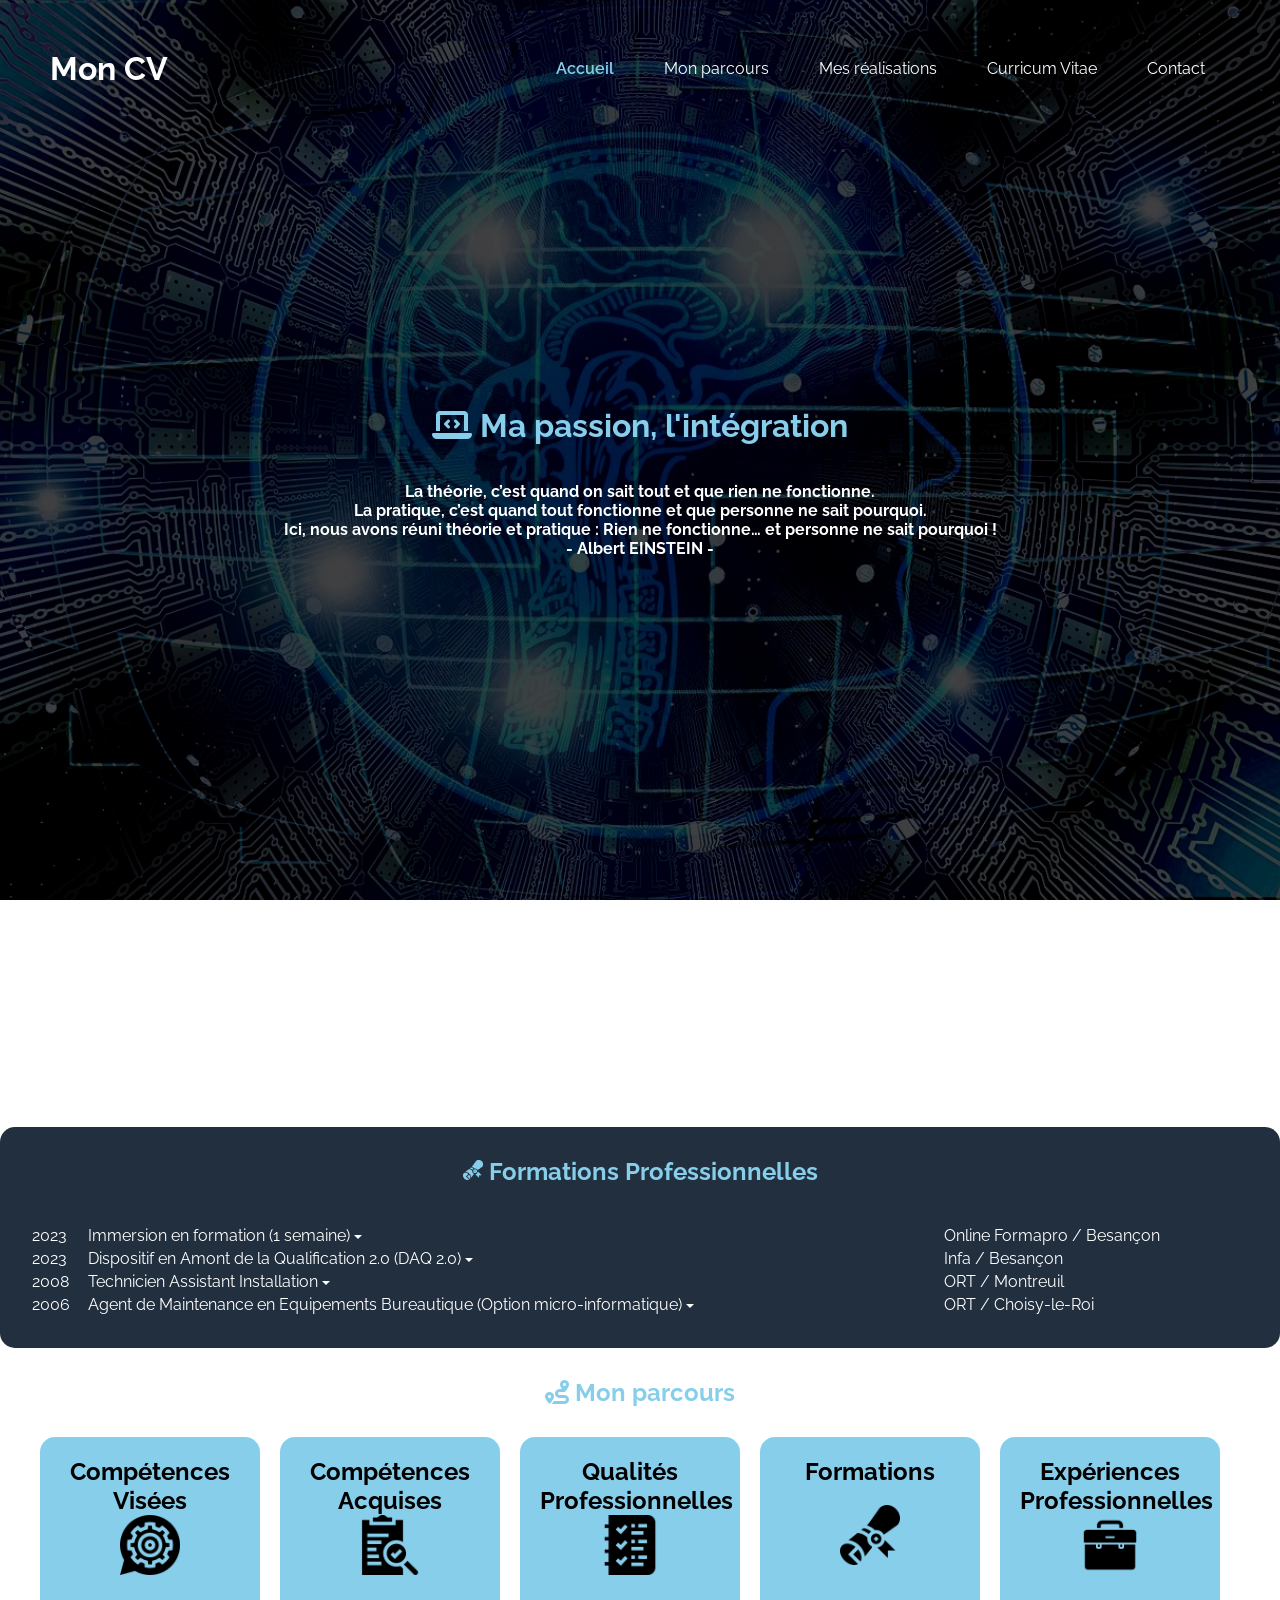
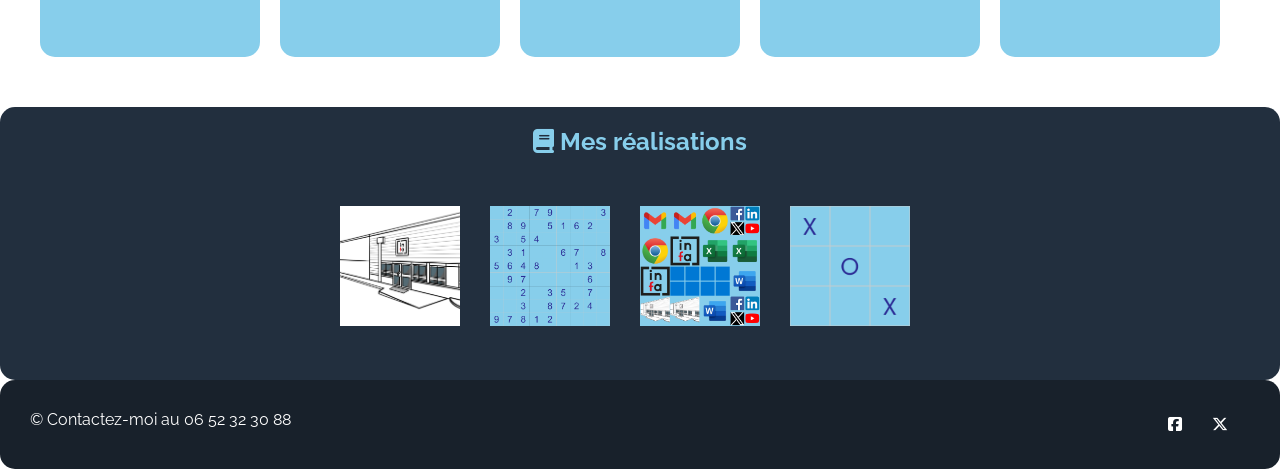
<file: cv_web/formations.html>
<!DOCTYPE html>
<html lang="fr">
	<head>
		<meta charset="UTF-8" />
		<meta name="viewport" content="width=device-width, initial-scale=1" />
		<meta http-equiv="X-UA-Compatible" content="ie=edge" />
		<title>VIOLLET Michel</title>
		<link rel="shortcut icon" href="images/logo.png" type="image/x-icon">
		<link rel="stylesheet" href="css/style.css" />
		<link rel="stylesheet" href="https://cdnjs.cloudflare.com/ajax/libs/font-awesome/6.4.2/css/all.min.css" integrity="sha512-z3gLpd7yknf1YoNbCzqRKc4qyor8gaKU1qmn+CShxbuBusANI9QpRohGBreCFkKxLhei6S9CQXFEbbKuqLg0DA==" crossorigin="anonymous" referrerpolicy="no-referrer" />
		<script src="script/script.js"></script>
	</head>
	<body>
		<nav class="navbar">
			<a href="#" class="logo">Mon CV</a>
			<div class="nav-links">
				<ul>
					<li class="active"><a href="index.html">Accueil</a></li>
					<li><a href="#parcours">Mon parcours</a></li>
					<li><a href="#real">Mes réalisations</a></li>
					<li><a href="fichiers/CV_Michel_VIOLLET.pdf">Curricum Vitae</a></li>
					<li><a href="mailto:michel.viollet@ingamail.com">Contact</a></li>
				</ul>
			</div>
			<img src="images/menu-btn.png" alt="menu hamburger" class="menu-hamburger">
		</nav>
		<header>
			<div class="principal">
				<h1><i class="fa-solid fa-laptop-code"></i> Ma passion, l'intégration</h1><br><br>
				<h4>La théorie, c’est quand on sait tout et que rien ne fonctionne.<br>La pratique, c’est quand tout fonctionne et que personne ne sait pourquoi.<br>Ici, nous avons réuni théorie et pratique : Rien ne fonctionne… et personne ne sait pourquoi !<br>
					- Albert EINSTEIN -</h4>
			</div>
		</header>
		<section class="experiences">
		<div>
			<h1><img src="images/10758262.png" id="formations"> Formations Professionnelles</h1><br><br>
				<table align="center">
					<tr>
						<td>2023</td><td class="submenu-metier">Immersion en formation (1 semaine) </td><td>Online Formapro / Besançon</td>
					</tr>
					<tr class="explanation-row">
						<td colspan="3" class="explanation-cell"></td>
					</tr>
					<tr>
						<td>2023</td><td class="submenu-metier">Dispositif en Amont de la Qualification 2.0 (DAQ 2.0) </td><td>Infa / Besançon</td>
					</tr>
					<tr class="explanation-row">
						<td colspan="3" class="explanation-cell"></td>
					</tr>
					<tr>
						<td>2008</td><td class="submenu-metier">Technicien Assistant Installation </td><td>ORT / Montreuil</td>
					</tr>
					<tr class="explanation-row">
						<td colspan="3" class="explanation-cell"></td>
					</tr>
					<tr>
						<td>2006</td><td class="submenu-metier">Agent de Maintenance en Equipements Bureautique (Option micro-informatique) </td><td>ORT / Choisy-le-Roi</td>
					</tr>
					<tr class="explanation-row">
						<td colspan="3" class="explanation-cell"></td>
					</tr>
				</table>
			</div>
		</section>
		<section class="propos">
			<h1><i class="fa-solid fa-route" id="parcours"></i> Mon parcours</h1>
			<div class="fiches">
				<a href="visees.html#visees">
				<div class="carte" align="center">
					<h1>Compétences Visées</h1>
					<img src="images/1338467.png" alt="">
				</div></a>
				<a href="acquises.html#acquises">
				<div class="carte" align="center">
					<h1>Compétences Acquises</h1>
					<img src="images/4909892.png" alt="">
				</div></a>
				<a href="qualites.html#qualites">
				<div class="carte" align="center">
					<h1>Qualités Professionnelles</h1>
					<img src="images/7215604.png" alt="">
				</div></a>
				<a href="formations.html#formations">
				<div class="carte" align="center">
					<h1>Formations</h1><br>
					<img src="images/1075826.png" alt="">
				</div></a>
				<a href="experiences.html#experiences">
				<div class="carte" align="center">
					<h1>Expériences Professionnelles</h1>
					<img src="images/11925826.png" alt="">
				</div></a>
			</div>
		</section>
		<section class="real">
			<h1><i class="fa-solid fa-book" id="real"></i> Mes réalisations</h1>
			<div class="real-images">
				<p><a href="https://journaldebordinfa.wordpress.com" target="blank_"><img src="images/infa.png" alt=""></a></p>
				<p><a href="sudoku/index.html" target="blank_"><img src="images/sudoku.png" alt=""></a></p>
				<p><a href="memory/memory.html" target="blank_"><img src="images/memory.png" alt=""></a></p>
				<p><a href="tictactoe/index.html" target="blank_"><img src="images/tictactoe.png" alt="Tic Tac Toe"></a></p>
			</div>
		</section>
		<footer>
			<p>&copy; Contactez-moi au 06 52 32 30 88</p>
			<div class="social">
				<p><a href="https://www.facebook.com/Belyrion/" target="blank_"><i class="fa-brands fa-square-facebook"></i></a></p>
				<p><a href="https://twitter.com/Belyrion" target="blank_"><i class="fa-brands fa-x-twitter"></i></a></p>
			</div>
		</footer>
		<div id="scroll-to-top">
			<a href="#top"><i class="fas fa-arrow-up"></i></a>
		</div>
	</body>
	<script>
        const menuHamburger = document.querySelector(".menu-hamburger")
        const navLinks = document.querySelector(".nav-links")
 
        menuHamburger.addEventListener('click',()=>{
        navLinks.classList.toggle('mobile-menu')
        })
	</script>
</html>
</file>
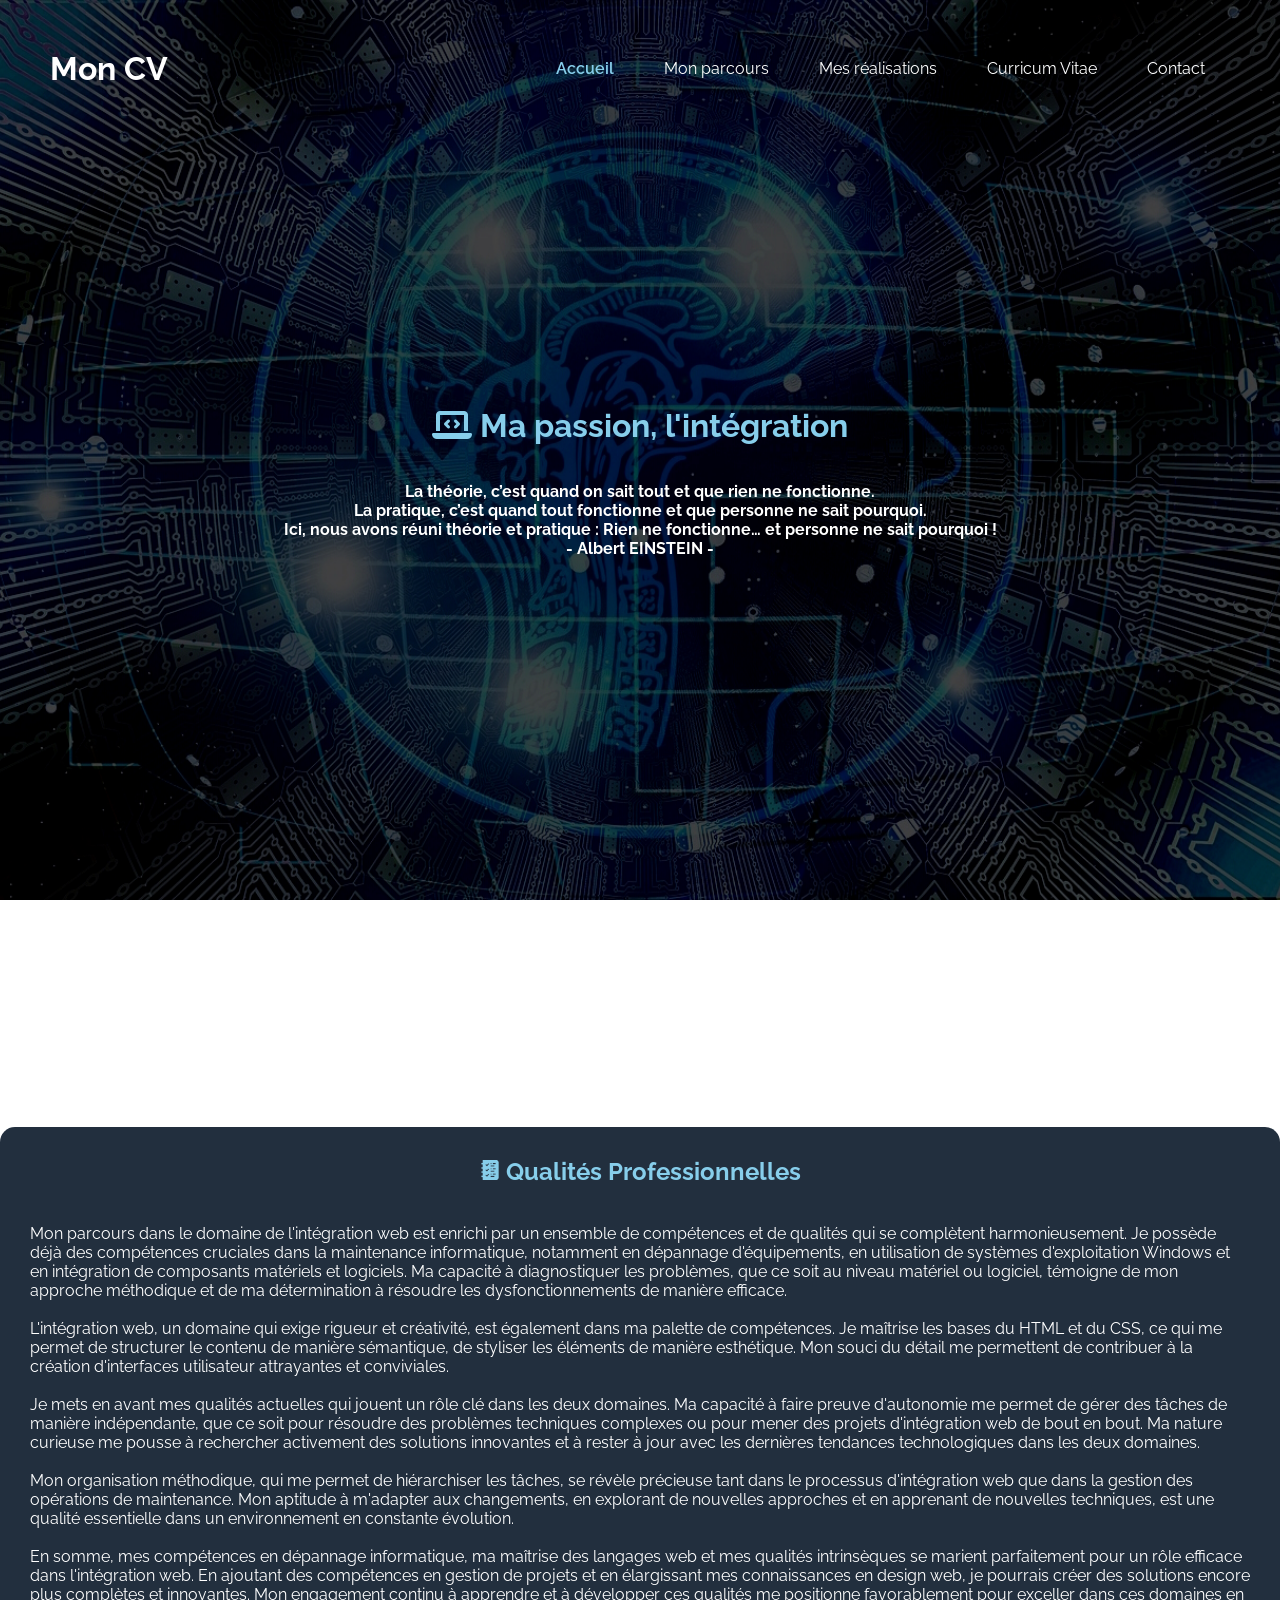
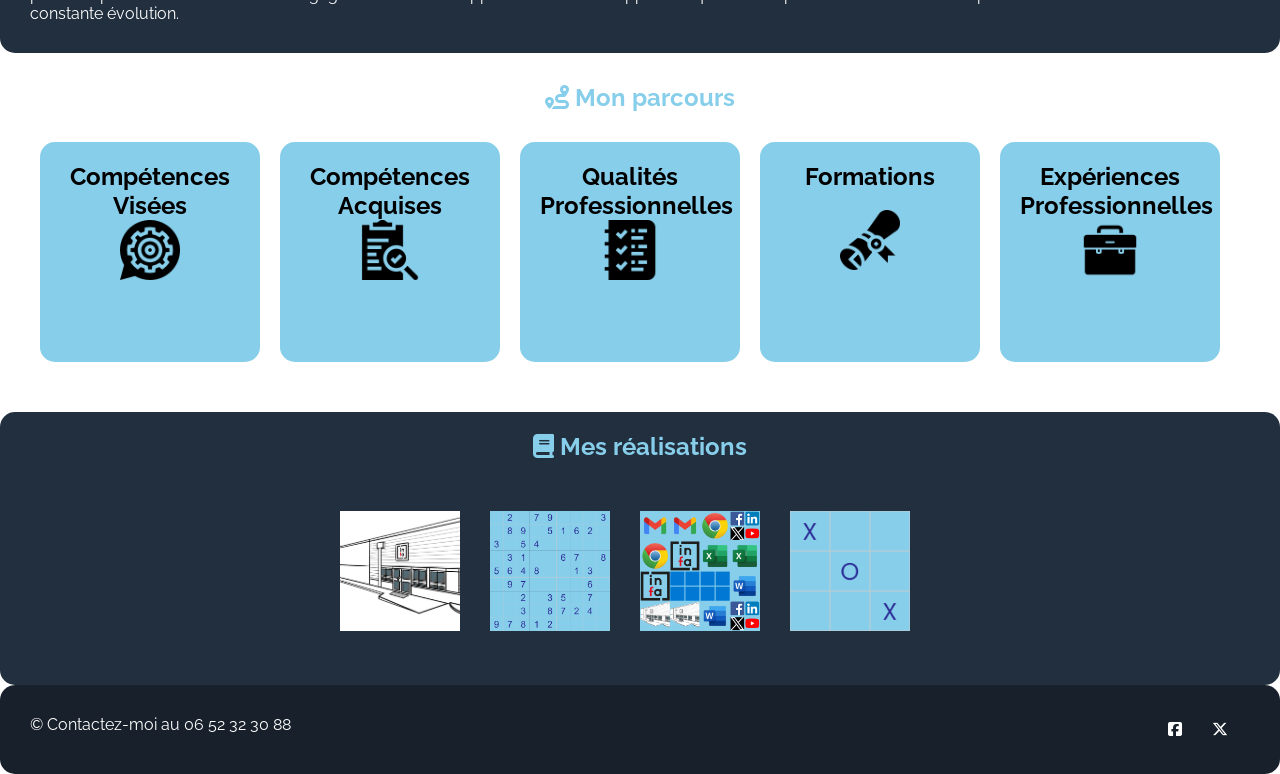
<file: cv_web/qualites.html>
<!DOCTYPE html>
<html lang="fr">
  <head>
    <meta charset="UTF-8" />
    <meta name="viewport" content="width=device-width, initial-scale=1" />
    <meta http-equiv="X-UA-Compatible" content="ie=edge" />
    <title>VIOLLET Michel</title>
    <link rel="shortcut icon" href="images/logo.png" type="image/x-icon" />
    <link rel="stylesheet" href="css/style.css" />
    <link
      rel="stylesheet"
      href="https://cdnjs.cloudflare.com/ajax/libs/font-awesome/6.4.2/css/all.min.css"
      integrity="sha512-z3gLpd7yknf1YoNbCzqRKc4qyor8gaKU1qmn+CShxbuBusANI9QpRohGBreCFkKxLhei6S9CQXFEbbKuqLg0DA=="
      crossorigin="anonymous"
      referrerpolicy="no-referrer"
    />
    <script src="script/script.js"></script>
  </head>
	<body>
		<nav class="navbar">
			<a href="#" class="logo">Mon CV</a>
			<div class="nav-links">
				<ul>
					<li class="active"><a href="index.html">Accueil</a></li>
					<li><a href="#parcours">Mon parcours</a></li>
					<li><a href="#real">Mes réalisations</a></li>
					<li><a href="fichiers/CV_Michel_VIOLLET.pdf">Curricum Vitae</a></li>
					<li><a href="mailto:michel.viollet@ingamail.com">Contact</a></li>
				</ul>
			</div>
			<img src="images/menu-btn.png" alt="menu hamburger" class="menu-hamburger">
		</nav>
		<header>
			<div class="principal">
				<h1><i class="fa-solid fa-laptop-code"></i> Ma passion, l'intégration</h1><br><br>
				<h4>La théorie, c’est quand on sait tout et que rien ne fonctionne.<br>La pratique, c’est quand tout fonctionne et que personne ne sait pourquoi.<br>Ici, nous avons réuni théorie et pratique : Rien ne fonctionne… et personne ne sait pourquoi !<br>
					- Albert EINSTEIN -</h4>
			</div>
		</header>
		<section class="presentation">
		<div>
			<h1><img src="images/72156042.png" id="qualites"> Qualités Professionnelles</h1><br><br>
				<p>Mon parcours dans le domaine de l'intégration web est enrichi par un ensemble de compétences et de qualités qui se complètent harmonieusement. Je possède déjà des compétences cruciales dans la maintenance informatique, notamment en dépannage d'équipements, en utilisation de systèmes d'exploitation Windows et en intégration de composants matériels et logiciels. Ma capacité à diagnostiquer les problèmes, que ce soit au niveau matériel ou logiciel, témoigne de mon approche méthodique et de ma détermination à résoudre les dysfonctionnements de manière efficace.<br><br>

				L'intégration web, un domaine qui exige rigueur et créativité, est également dans ma palette de compétences. Je maîtrise les bases du HTML et du CSS, ce qui me permet de structurer le contenu de manière sémantique, de styliser les éléments de manière esthétique. Mon souci du détail me permettent de contribuer à la création d'interfaces utilisateur attrayantes et conviviales.<br><br>

				Je mets en avant mes qualités actuelles qui jouent un rôle clé dans les deux domaines. Ma capacité à faire preuve d'autonomie me permet de gérer des tâches de manière indépendante, que ce soit pour résoudre des problèmes techniques complexes ou pour mener des projets d'intégration web de bout en bout. Ma nature curieuse me pousse à rechercher activement des solutions innovantes et à rester à jour avec les dernières tendances technologiques dans les deux domaines.<br><br>

				Mon organisation méthodique, qui me permet de hiérarchiser les tâches, se révèle précieuse tant dans le processus d'intégration web que dans la gestion des opérations de maintenance. Mon aptitude à m'adapter aux changements, en explorant de nouvelles approches et en apprenant de nouvelles techniques, est une qualité essentielle dans un environnement en constante évolution.<br><br>

				En somme, mes compétences en dépannage informatique, ma maîtrise des langages web et mes qualités intrinsèques se marient parfaitement pour un rôle efficace dans l'intégration web. En ajoutant des compétences en gestion de projets et en élargissant mes connaissances en design web, je pourrais créer des solutions encore plus complètes et innovantes. Mon engagement continu à apprendre et à développer ces qualités me positionne favorablement pour exceller dans ces domaines en constante évolution.</p>
			</div>
		</section>
		<section class="propos">
			<h1><i class="fa-solid fa-route" id="parcours"></i> Mon parcours</h1>
			<div class="fiches">
				<a href="visees.html#visees">
				<div class="carte" align="center">
					<h1>Compétences Visées</h1>
					<img src="images/1338467.png" alt="">
				</div></a>
				<a href="acquises.html#acquises">
				<div class="carte" align="center">
					<h1>Compétences Acquises</h1>
					<img src="images/4909892.png" alt="">
				</div></a>
				<a href="qualites.html#qualites">
				<div class="carte" align="center">
					<h1>Qualités Professionnelles</h1>
					<img src="images/7215604.png" alt="">
				</div></a>
				<a href="formations.html#formations">
				<div class="carte" align="center">
					<h1>Formations</h1><br>
					<img src="images/1075826.png" alt="">
				</div></a>
				<a href="experiences.html#experiences">
				<div class="carte" align="center">
					<h1>Expériences Professionnelles</h1>
					<img src="images/11925826.png" alt="">
				</div></a>
			</div>
		</section>
		<section class="real">
			<h1><i class="fa-solid fa-book" id="real"></i> Mes réalisations</h1>
			<div class="real-images">
				<p><a href="https://journaldebordinfa.wordpress.com" target="blank_"><img src="images/infa.png" alt=""></a></p>
				<p><a href="sudoku/index.html" target="blank_"><img src="images/sudoku.png" alt=""></a></p>
				<p><a href="memory/memory.html" target="blank_"><img src="images/memory.png" alt=""></a></p>
				<p><a href="tictactoe/index.html" target="blank_"><img src="images/tictactoe.png" alt="Tic Tac Toe"></a></p>
			</div>
		</section>
		<footer>
			<p>&copy; Contactez-moi au 06 52 32 30 88</p>
			<div class="social">
				<p><a href="https://www.facebook.com/Belyrion/" target="blank_"><i class="fa-brands fa-square-facebook"></i></a></p>
				<p><a href="https://twitter.com/Belyrion" target="blank_"><i class="fa-brands fa-x-twitter"></i></a></p>
			</div>
		</footer>
		<div id="scroll-to-top">
			<a href="#top"><i class="fas fa-arrow-up"></i></a>
		</div>
	</body>
		<script>
        const menuHamburger = document.querySelector(".menu-hamburger")
        const navLinks = document.querySelector(".nav-links")
 
        menuHamburger.addEventListener('click',()=>{
        navLinks.classList.toggle('mobile-menu')
        })
	</script>
</html>
</file>
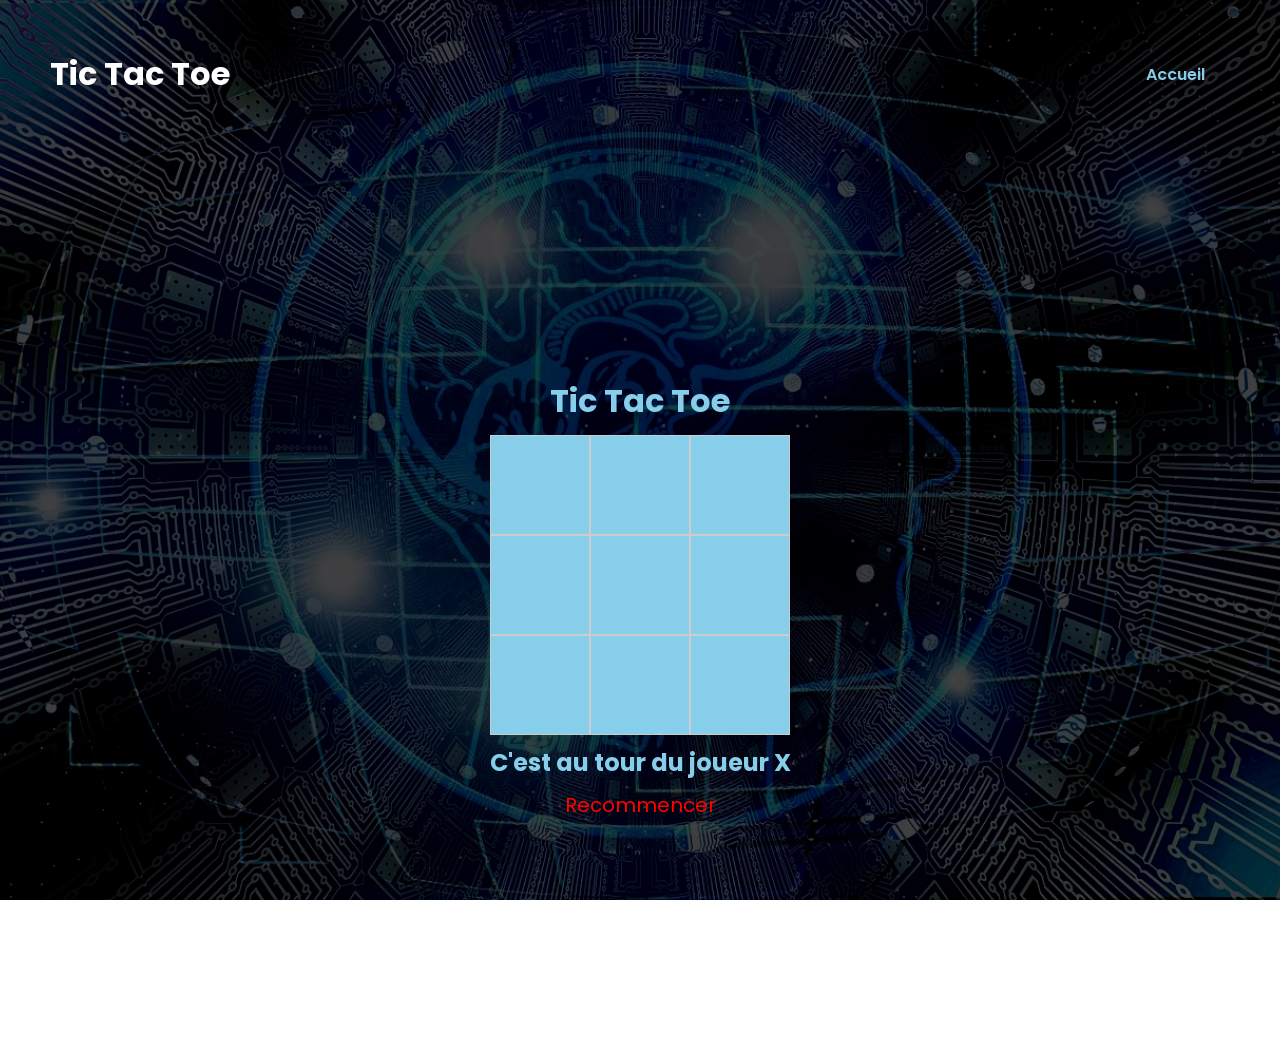
<file: cv_web/tictactoe.html>
<!DOCTYPE html>
<html lang="fr">
  <head>
    <meta charset="UTF-8" />
    <meta name="viewport" content="width=device-width, initial-scale=1" />
    <meta http-equiv="X-UA-Compatible" content="ie=edge" />
    <title>VIOLLET Michel</title>
    <link rel="shortcut icon" href="images/logo.png" type="image/x-icon" />
    <link rel="stylesheet" href="css/style.css" />
	<link rel="stylesheet" href="css/tictactoe.css" />
    <link
      rel="stylesheet"
      href="https://cdnjs.cloudflare.com/ajax/libs/font-awesome/6.4.2/css/all.min.css"
      integrity="sha512-z3gLpd7yknf1YoNbCzqRKc4qyor8gaKU1qmn+CShxbuBusANI9QpRohGBreCFkKxLhei6S9CQXFEbbKuqLg0DA=="
      crossorigin="anonymous"
      referrerpolicy="no-referrer"
    />

  </head>
  <body>
    <nav class="navbar">
      <a href="#" class="logo">Tic Tac Toe</a>
      <div class="nav-links">
        <ul>
          <li class="active"><a href="index.html">Accueil</a></li>
        </ul>
      </div>
      <img
        src="images/menu-btn.png"
        alt="menu hamburger"
        class="menu-hamburger"
      />
    </nav>
    <header>
      <h1>Tic Tac Toe</h1>
      <section id="jeu">
        <div data-index="0" class="case"></div>
        <div data-index="1" class="case"></div>
        <div data-index="2" class="case"></div>
        <div data-index="3" class="case"></div>
        <div data-index="4" class="case"></div>
        <div data-index="5" class="case"></div>
        <div data-index="6" class="case"></div>
        <div data-index="7" class="case"></div>
        <div data-index="8" class="case"></div>
      </section>
      <h2></h2>
      <button id="recommencer">Recommencer</button>
    </header>
    <div id="scroll-to-top">
      <a href="#top"><i class="fas fa-arrow-up"></i></a>
    </div>
  </body>
  <script src="script/tictactoe.js"></script>
  <script>
    const menuHamburger = document.querySelector(".menu-hamburger");
    const navLinks = document.querySelector(".nav-links");

    menuHamburger.addEventListener("click", () => {
      navLinks.classList.toggle("mobile-menu");
    });
  </script>
</html>
</file>
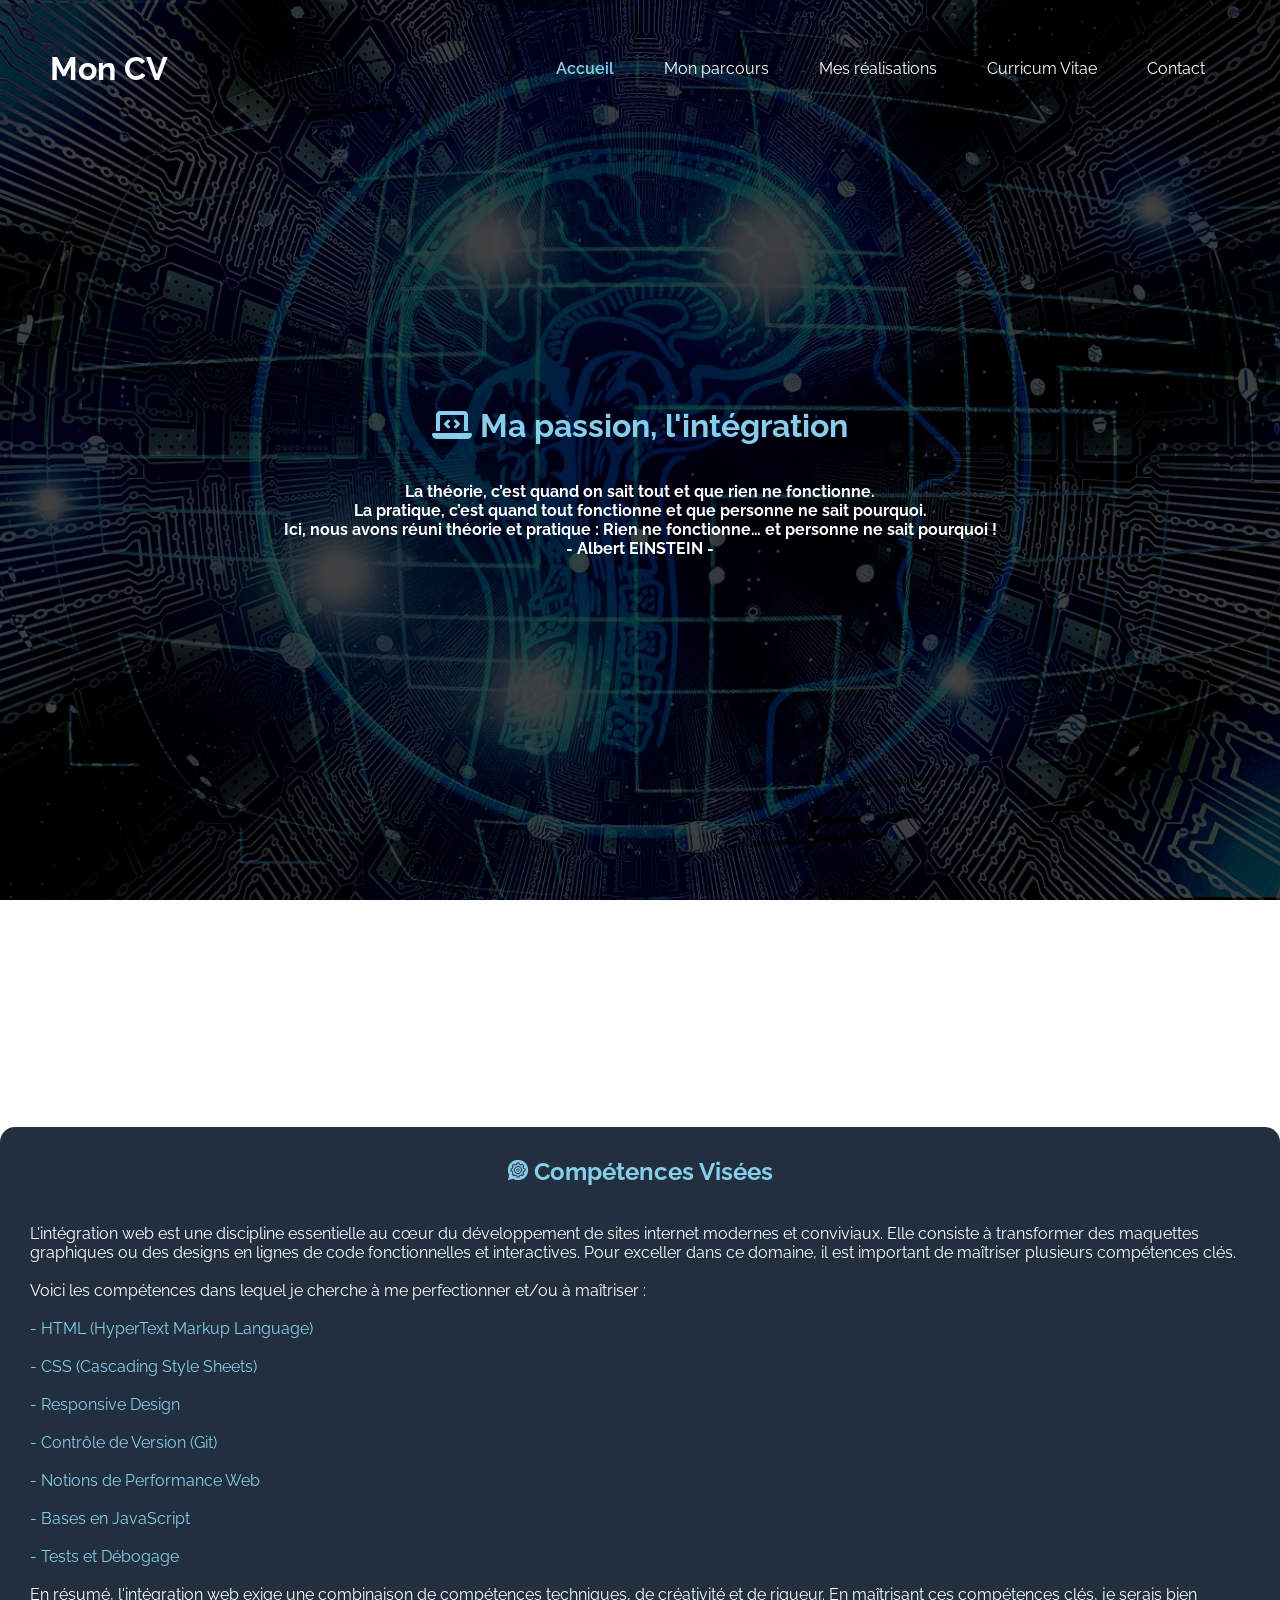
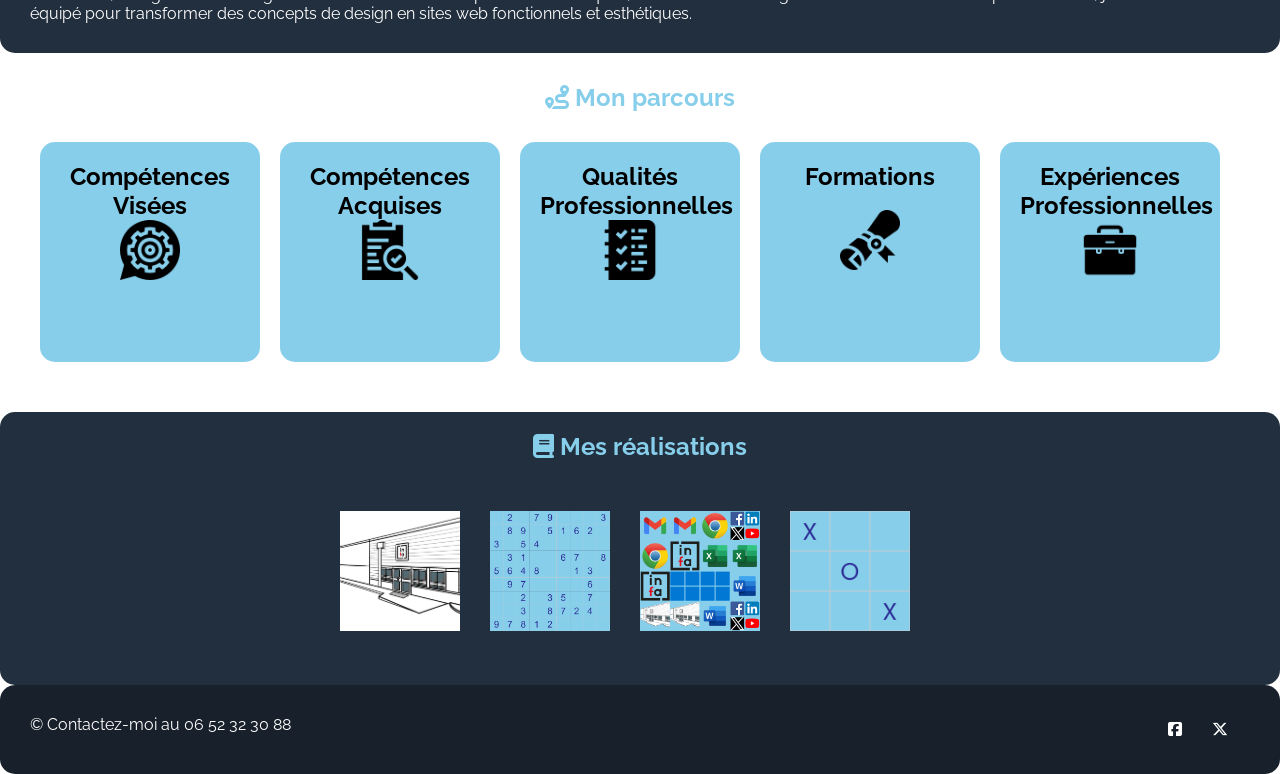
<file: cv_web/visees.html>
<!DOCTYPE html>
<html lang="fr">
  <head>
    <meta charset="UTF-8" />
    <meta name="viewport" content="width=device-width, initial-scale=1" />
    <meta http-equiv="X-UA-Compatible" content="ie=edge" />
    <title>VIOLLET Michel</title>
    <link rel="shortcut icon" href="images/logo.png" type="image/x-icon" />
    <link rel="stylesheet" href="css/style.css" />
    <link
      rel="stylesheet"
      href="https://cdnjs.cloudflare.com/ajax/libs/font-awesome/6.4.2/css/all.min.css"
      integrity="sha512-z3gLpd7yknf1YoNbCzqRKc4qyor8gaKU1qmn+CShxbuBusANI9QpRohGBreCFkKxLhei6S9CQXFEbbKuqLg0DA=="
      crossorigin="anonymous"
      referrerpolicy="no-referrer"
    />
    <script src="script/script.js"></script>
  </head>
	<body>
		<nav class="navbar">
			<a href="#" class="logo">Mon CV</a>
			<div class="nav-links">
				<ul>
					<li class="active"><a href="index.html">Accueil</a></li>
					<li><a href="#parcours">Mon parcours</a></li>
					<li><a href="#real">Mes réalisations</a></li>
					<li><a href="fichiers/CV_Michel_VIOLLET.pdf">Curricum Vitae</a></li>
					<li><a href="mailto:michel.viollet@ingamail.com">Contact</a></li>
				</ul>
			</div>
			<img src="images/menu-btn.png" alt="menu hamburger" class="menu-hamburger">
		</nav>
		<header>
			<div class="principal">
				<h1><i class="fa-solid fa-laptop-code"></i> Ma passion, l'intégration</h1><br><br>
				<h4>La théorie, c’est quand on sait tout et que rien ne fonctionne.<br>La pratique, c’est quand tout fonctionne et que personne ne sait pourquoi.<br>Ici, nous avons réuni théorie et pratique : Rien ne fonctionne… et personne ne sait pourquoi !<br>
					- Albert EINSTEIN -</h4>
			</div>
		</header>
		<section class="presentation">
		<div>
			<h1><img src="images/13384672.png" id="visees"> Compétences Visées</h1><br><br>
				<p>L'intégration web est une discipline essentielle au cœur du développement de sites internet modernes et conviviaux. Elle consiste à transformer des maquettes graphiques ou des designs en lignes de code fonctionnelles et interactives. Pour exceller dans ce domaine, il est important de maîtriser plusieurs compétences clés.<br><br>
					
				Voici les compétences dans lequel je cherche à me perfectionner et/ou à maîtriser :<br><br>
					
				<abbr>- HTML (HyperText Markup Language)</abbr><br><br>
					
				<abbr>- CSS (Cascading Style Sheets)</abbr><br><br>
					
				<abbr>- Responsive Design</abbr><br><br>
					
				<abbr>- Contrôle de Version (Git)</abbr><br><br>
					
				<abbr>- Notions de Performance Web</abbr><br><br>
					
				<abbr>- Bases en JavaScript</abbr><br><br>
					
				<abbr>- Tests et Débogage</abbr><br><br>
					
				En résumé, l'intégration web exige une combinaison de compétences techniques, de créativité et de rigueur. En maîtrisant ces compétences clés, je serais bien équipé pour transformer des concepts de design en sites web fonctionnels et esthétiques.</p>
			</div>
		</section>
		<section class="propos">
			<h1><i class="fa-solid fa-route" id="parcours"></i> Mon parcours</h1>
			<div class="fiches">
				<a href="visees.html#visees">
				<div class="carte" align="center">
					<h1>Compétences Visées</h1>
					<img src="images/1338467.png" alt="">
				</div></a>
				<a href="acquises.html#acquises">
				<div class="carte" align="center">
					<h1>Compétences Acquises</h1>
					<img src="images/4909892.png" alt="">
				</div></a>
				<a href="qualites.html#qualites">
				<div class="carte" align="center">
					<h1>Qualités Professionnelles</h1>
					<img src="images/7215604.png" alt="">
				</div></a>
				<a href="formations.html#formations">
				<div class="carte" align="center">
					<h1>Formations</h1><br>
					<img src="images/1075826.png" alt="">
				</div></a>
				<a href="experiences.html#experiences">
				<div class="carte" align="center">
					<h1>Expériences Professionnelles</h1>
					<img src="images/11925826.png" alt="">
				</div></a>
			</div>
		</section>
		<section class="real">
			<h1><i class="fa-solid fa-book" id="real"></i> Mes réalisations</h1>
			<div class="real-images">
				<p><a href="https://journaldebordinfa.wordpress.com" target="blank_"><img src="images/infa.png" alt=""></a></p>
				<p><a href="sudoku/index.html" target="blank_"><img src="images/sudoku.png" alt=""></a></p>
				<p><a href="memory/memory.html" target="blank_"><img src="images/memory.png" alt=""></a></p>
				<p><a href="tictactoe/index.html" target="blank_"><img src="images/tictactoe.png" alt="Tic Tac Toe"></a></p>
			</div>
		</section>
		<footer>
			<p>&copy; Contactez-moi au 06 52 32 30 88</p>
			<div class="social">
				<p><a href="https://www.facebook.com/Belyrion/" target="blank_"><i class="fa-brands fa-square-facebook"></i></a></p>
				<p><a href="https://twitter.com/Belyrion" target="blank_"><i class="fa-brands fa-x-twitter"></i></a></p>
			</div>
		</footer>
		<div id="scroll-to-top">
			<a href="#top"><i class="fas fa-arrow-up"></i></a>
		</div>
	</body>
	<script>
        const menuHamburger = document.querySelector(".menu-hamburger")
        const navLinks = document.querySelector(".nav-links")
 
        menuHamburger.addEventListener('click',()=>{
        navLinks.classList.toggle('mobile-menu')
        })
	</script>
</html>
</file>
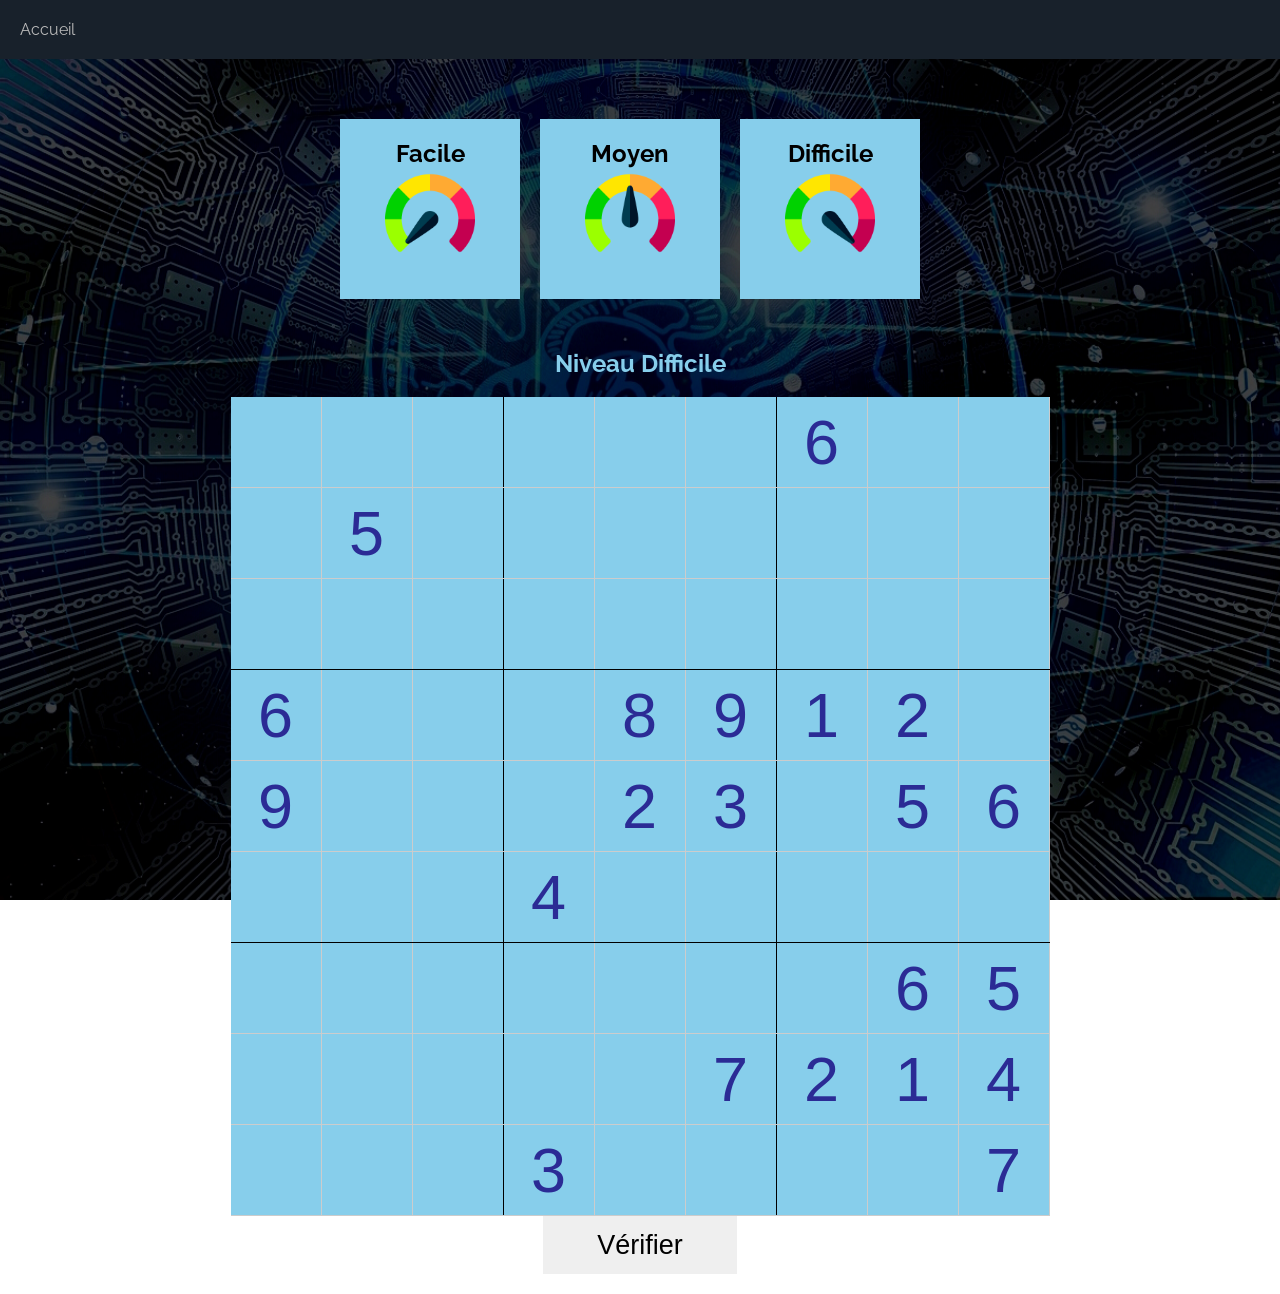
<file: cv_web/sudoku/difficile.html>
<!DOCTYPE html>
<html>
	<head>
		<meta charset="utf-8">
		<title>Sudoku | Difficile</title>
		<link rel="shortcut icon" href="../images/logo.png" type="image/x-icon">
		<link href="styles.css" rel="stylesheet">
	</head>
	<body>
		<header>
			<nav>
				<div class="logo">
					<a href="index.html">Accueil</a>
				</div>
			</nav>
			<section class="propos">
				<div class="fiches">
					<a href="facile.html">
						<div class="carte" align="center">
							<h1>Facile</h1>
							<img src="images/facile.png" alt="">
						</div>
					</a>
					<a href="moyen.html">
						<div class="carte" align="center">
							<h1>Moyen</h1>
							<img src="images/moyen.png" alt="">
						</div>
					</a>
					<a href="difficile.html">
						<div class="carte" align="center">
							<h1>Difficile</h1>
								<img src="images/difficile.png" alt="">
						</div>
					</a>
				</div>
			</section>
		</header>
		<section class="presentation">
			<h1>Niveau Difficile</h1>
		</section><br>
		<table>
			<tbody>
				<tr>
					<td><input type="number" min="1" max="9" step="1" id="case0-0"></td>
					<td><input type="number" min="1" max="9" step="1" id="case0-1"></td>
					<td><input type="number" min="1" max="9" step="1" id="case0-2"></td>
					<td><input type="number" min="1" max="9" step="1" id="case0-3"></td>
					<td><input type="number" min="1" max="9" step="1" id="case0-4"></td>
					<td><input type="number" min="1" max="9" step="1" id="case0-5"></td>
					<td><input type="number" min="1" max="9" step="1" id="case0-6"></td>
					<td><input type="number" min="1" max="9" step="1" id="case0-7"></td>
					<td><input type="number" min="1" max="9" step="1" id="case0-8"></td>
				</tr>
				<tr>
					<td><input type="number" min="1" max="9" step="1" id="case1-0"></td>
					<td><input type="number" min="1" max="9" step="1" id="case1-1"></td>
					<td><input type="number" min="1" max="9" step="1" id="case1-2"></td>
					<td><input type="number" min="1" max="9" step="1" id="case1-3"></td>
					<td><input type="number" min="1" max="9" step="1" id="case1-4"></td>
					<td><input type="number" min="1" max="9" step="1" id="case1-5"></td>
					<td><input type="number" min="1" max="9" step="1" id="case1-6"></td>
					<td><input type="number" min="1" max="9" step="1" id="case1-7"></td>
					<td><input type="number" min="1" max="9" step="1" id="case1-8"></td>
				</tr>
				<tr>
					<td><input type="number" min="1" max="9" step="1" id="case2-0"></td>
					<td><input type="number" min="1" max="9" step="1" id="case2-1"></td>
					<td><input type="number" min="1" max="9" step="1" id="case2-2"></td>
					<td><input type="number" min="1" max="9" step="1" id="case2-3"></td>
					<td><input type="number" min="1" max="9" step="1" id="case2-4"></td>
					<td><input type="number" min="1" max="9" step="1" id="case2-5"></td>
					<td><input type="number" min="1" max="9" step="1" id="case2-6"></td>
					<td><input type="number" min="1" max="9" step="1" id="case2-7"></td>
					<td><input type="number" min="1" max="9" step="1" id="case2-8"></td>
				</tr>
				<tr>
					<td><input type="number" min="1" max="9" step="1" id="case3-0"></td>
					<td><input type="number" min="1" max="9" step="1" id="case3-1"></td>
					<td><input type="number" min="1" max="9" step="1" id="case3-2"></td>
					<td><input type="number" min="1" max="9" step="1" id="case3-3"></td>
					<td><input type="number" min="1" max="9" step="1" id="case3-4"></td>
					<td><input type="number" min="1" max="9" step="1" id="case3-5"></td>
					<td><input type="number" min="1" max="9" step="1" id="case3-6"></td>
					<td><input type="number" min="1" max="9" step="1" id="case3-7"></td>
					<td><input type="number" min="1" max="9" step="1" id="case3-8"></td>
				</tr>
				<tr>
					<td><input type="number" min="1" max="9" step="1" id="case4-0"></td>
					<td><input type="number" min="1" max="9" step="1" id="case4-1"></td>
					<td><input type="number" min="1" max="9" step="1" id="case4-2"></td>
					<td><input type="number" min="1" max="9" step="1" id="case4-3"></td>
					<td><input type="number" min="1" max="9" step="1" id="case4-4"></td>
					<td><input type="number" min="1" max="9" step="1" id="case4-5"></td>
					<td><input type="number" min="1" max="9" step="1" id="case4-6"></td>
					<td><input type="number" min="1" max="9" step="1" id="case4-7"></td>
					<td><input type="number" min="1" max="9" step="1" id="case4-8"></td>
				</tr>
				<tr>
					<td><input type="number" min="1" max="9" step="1" id="case5-0"></td>
					<td><input type="number" min="1" max="9" step="1" id="case5-1"></td>
					<td><input type="number" min="1" max="9" step="1" id="case5-2"></td>
					<td><input type="number" min="1" max="9" step="1" id="case5-3"></td>
					<td><input type="number" min="1" max="9" step="1" id="case5-4"></td>
					<td><input type="number" min="1" max="9" step="1" id="case5-5"></td>
					<td><input type="number" min="1" max="9" step="1" id="case5-6"></td>
					<td><input type="number" min="1" max="9" step="1" id="case5-7"></td>
					<td><input type="number" min="1" max="9" step="1" id="case5-8"></td>
				</tr>
				<tr>
					<td><input type="number" min="1" max="9" step="1" id="case6-0"></td>
					<td><input type="number" min="1" max="9" step="1" id="case6-1"></td>
					<td><input type="number" min="1" max="9" step="1" id="case6-2"></td>
					<td><input type="number" min="1" max="9" step="1" id="case6-3"></td>
					<td><input type="number" min="1" max="9" step="1" id="case6-4"></td>
					<td><input type="number" min="1" max="9" step="1" id="case6-5"></td>
					<td><input type="number" min="1" max="9" step="1" id="case6-6"></td>
					<td><input type="number" min="1" max="9" step="1" id="case6-7"></td>
					<td><input type="number" min="1" max="9" step="1" id="case6-8"></td>
				</tr>
				<tr>
					<td><input type="number" min="1" max="9" step="1" id="case7-0"></td>
					<td><input type="number" min="1" max="9" step="1" id="case7-1"></td>
					<td><input type="number" min="1" max="9" step="1" id="case7-2"></td>
					<td><input type="number" min="1" max="9" step="1" id="case7-3"></td>
					<td><input type="number" min="1" max="9" step="1" id="case7-4"></td>
					<td><input type="number" min="1" max="9" step="1" id="case7-5"></td>
					<td><input type="number" min="1" max="9" step="1" id="case7-6"></td>
					<td><input type="number" min="1" max="9" step="1" id="case7-7"></td>
					<td><input type="number" min="1" max="9" step="1" id="case7-8"></td>
				</tr>
				<tr>
					<td><input type="number" min="1" max="9" step="1" id="case8-0"></td>
					<td><input type="number" min="1" max="9" step="1" id="case8-1"></td>
					<td><input type="number" min="1" max="9" step="1" id="case8-2"></td>
					<td><input type="number" min="1" max="9" step="1" id="case8-3"></td>
					<td><input type="number" min="1" max="9" step="1" id="case8-4"></td>
					<td><input type="number" min="1" max="9" step="1" id="case8-5"></td>
					<td><input type="number" min="1" max="9" step="1" id="case8-6"></td>
					<td><input type="number" min="1" max="9" step="1" id="case8-7"></td>
					<td><input type="number" min="1" max="9" step="1" id="case8-8"></td>
				</tr>
			</tbody>
		</table>
		<div class="button-container">
			<button id="button-verifier">Vérifier</button>
		</div>
		<script src="difficile.js"></script>
	</body>
</html>
</file>
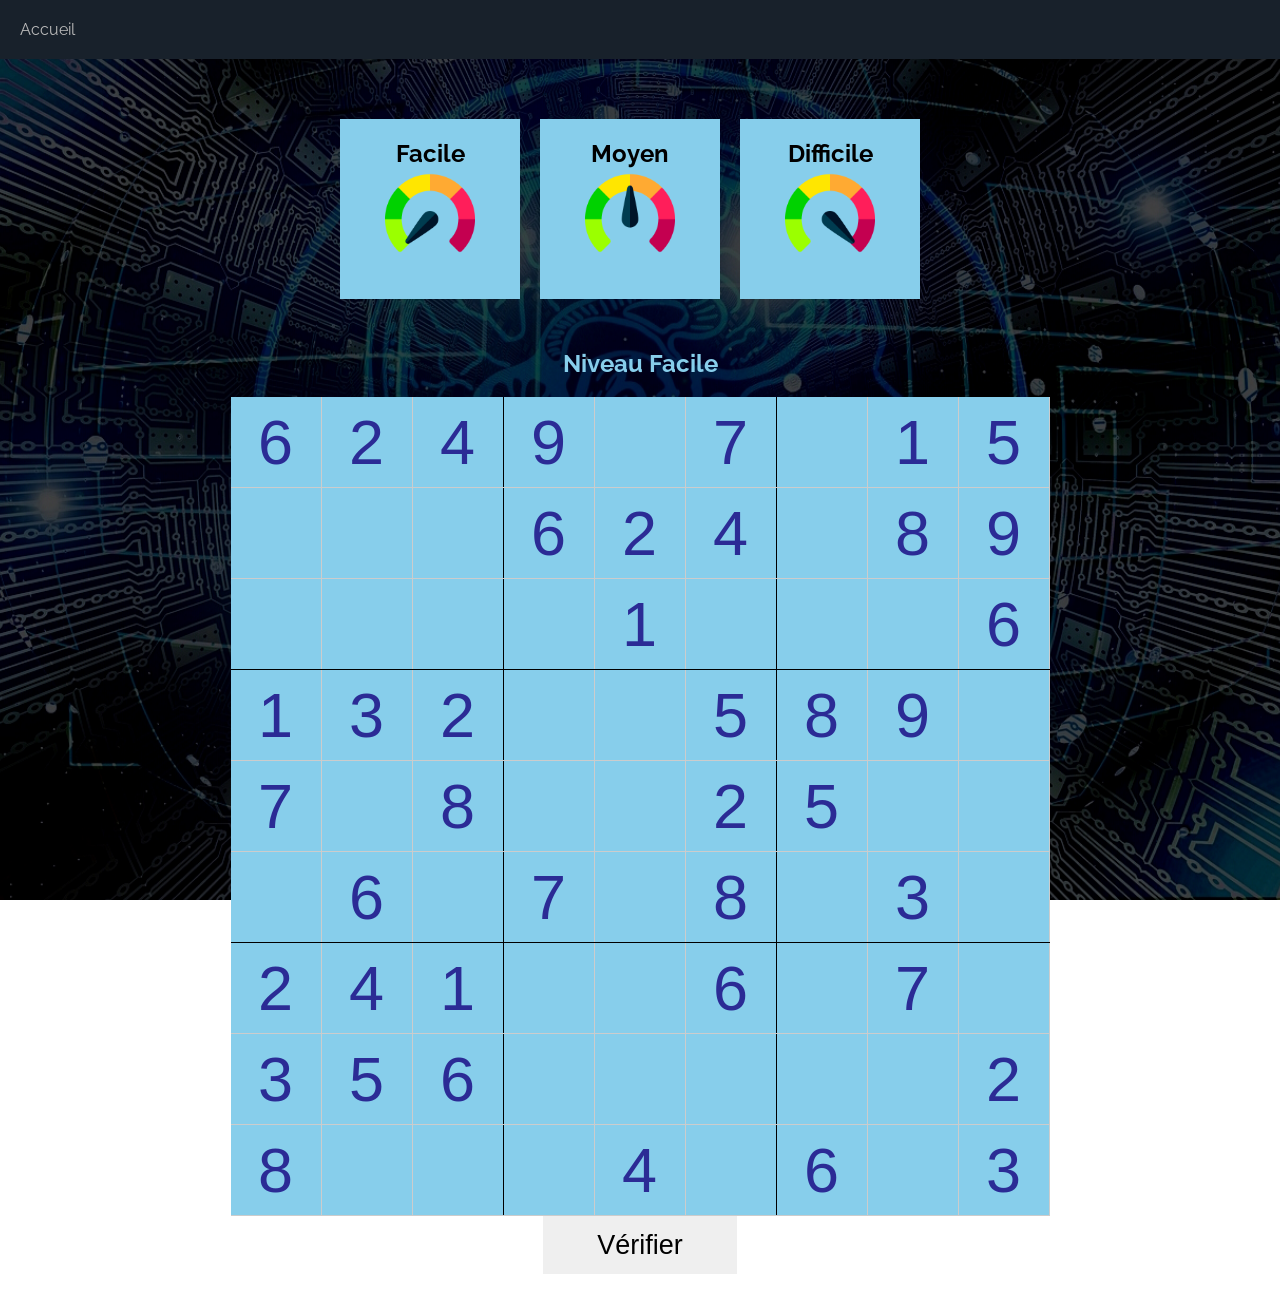
<file: cv_web/sudoku/facile.html>
<!DOCTYPE html>
<html>
	<head>
		<meta charset="utf-8">
		<title>Sudoku | Facile</title>
		<link rel="shortcut icon" href="../images/logo.png" type="image/x-icon">
		<link href="styles.css" rel="stylesheet">
	</head>
	<body>
		<header>
			<nav>
				<div class="logo">
					<a href="index.html">Accueil</a>
				</div>
			</nav>
			<section class="propos">
				<div class="fiches">
					<a href="facile.html">
						<div class="carte" align="center">
							<h1>Facile</h1>
							<img src="images/facile.png" alt="">
						</div>
					</a>
					<a href="moyen.html">
						<div class="carte" align="center">
							<h1>Moyen</h1>
							<img src="images/moyen.png" alt="">
						</div>
					</a>
					<a href="difficile.html">
						<div class="carte" align="center">
							<h1>Difficile</h1>
								<img src="images/difficile.png" alt="">
						</div>
					</a>
				</div>
			</section>
		</header>
		<section class="presentation">
			<h1>Niveau Facile</h1>
		</section><br>
		<table>
			<tbody>
				<tr>
					<td><input type="number" min="1" max="9" step="1" id="case0-0"></td>
					<td><input type="number" min="1" max="9" step="1" id="case0-1"></td>
					<td><input type="number" min="1" max="9" step="1" id="case0-2"></td>
					<td><input type="number" min="1" max="9" step="1" id="case0-3"></td>
					<td><input type="number" min="1" max="9" step="1" id="case0-4"></td>
					<td><input type="number" min="1" max="9" step="1" id="case0-5"></td>
					<td><input type="number" min="1" max="9" step="1" id="case0-6"></td>
					<td><input type="number" min="1" max="9" step="1" id="case0-7"></td>
					<td><input type="number" min="1" max="9" step="1" id="case0-8"></td>
				</tr>
				<tr>
					<td><input type="number" min="1" max="9" step="1" id="case1-0"></td>
					<td><input type="number" min="1" max="9" step="1" id="case1-1"></td>
					<td><input type="number" min="1" max="9" step="1" id="case1-2"></td>
					<td><input type="number" min="1" max="9" step="1" id="case1-3"></td>
					<td><input type="number" min="1" max="9" step="1" id="case1-4"></td>
					<td><input type="number" min="1" max="9" step="1" id="case1-5"></td>
					<td><input type="number" min="1" max="9" step="1" id="case1-6"></td>
					<td><input type="number" min="1" max="9" step="1" id="case1-7"></td>
					<td><input type="number" min="1" max="9" step="1" id="case1-8"></td>
				</tr>
				<tr>
					<td><input type="number" min="1" max="9" step="1" id="case2-0"></td>
					<td><input type="number" min="1" max="9" step="1" id="case2-1"></td>
					<td><input type="number" min="1" max="9" step="1" id="case2-2"></td>
					<td><input type="number" min="1" max="9" step="1" id="case2-3"></td>
					<td><input type="number" min="1" max="9" step="1" id="case2-4"></td>
					<td><input type="number" min="1" max="9" step="1" id="case2-5"></td>
					<td><input type="number" min="1" max="9" step="1" id="case2-6"></td>
					<td><input type="number" min="1" max="9" step="1" id="case2-7"></td>
					<td><input type="number" min="1" max="9" step="1" id="case2-8"></td>
				</tr>
				<tr>
					<td><input type="number" min="1" max="9" step="1" id="case3-0"></td>
					<td><input type="number" min="1" max="9" step="1" id="case3-1"></td>
					<td><input type="number" min="1" max="9" step="1" id="case3-2"></td>
					<td><input type="number" min="1" max="9" step="1" id="case3-3"></td>
					<td><input type="number" min="1" max="9" step="1" id="case3-4"></td>
					<td><input type="number" min="1" max="9" step="1" id="case3-5"></td>
					<td><input type="number" min="1" max="9" step="1" id="case3-6"></td>
					<td><input type="number" min="1" max="9" step="1" id="case3-7"></td>
					<td><input type="number" min="1" max="9" step="1" id="case3-8"></td>
				</tr>
				<tr>
					<td><input type="number" min="1" max="9" step="1" id="case4-0"></td>
					<td><input type="number" min="1" max="9" step="1" id="case4-1"></td>
					<td><input type="number" min="1" max="9" step="1" id="case4-2"></td>
					<td><input type="number" min="1" max="9" step="1" id="case4-3"></td>
					<td><input type="number" min="1" max="9" step="1" id="case4-4"></td>
					<td><input type="number" min="1" max="9" step="1" id="case4-5"></td>
					<td><input type="number" min="1" max="9" step="1" id="case4-6"></td>
					<td><input type="number" min="1" max="9" step="1" id="case4-7"></td>
					<td><input type="number" min="1" max="9" step="1" id="case4-8"></td>
				</tr>
				<tr>
					<td><input type="number" min="1" max="9" step="1" id="case5-0"></td>
					<td><input type="number" min="1" max="9" step="1" id="case5-1"></td>
					<td><input type="number" min="1" max="9" step="1" id="case5-2"></td>
					<td><input type="number" min="1" max="9" step="1" id="case5-3"></td>
					<td><input type="number" min="1" max="9" step="1" id="case5-4"></td>
					<td><input type="number" min="1" max="9" step="1" id="case5-5"></td>
					<td><input type="number" min="1" max="9" step="1" id="case5-6"></td>
					<td><input type="number" min="1" max="9" step="1" id="case5-7"></td>
					<td><input type="number" min="1" max="9" step="1" id="case5-8"></td>
				</tr>
				<tr>
					<td><input type="number" min="1" max="9" step="1" id="case6-0"></td>
					<td><input type="number" min="1" max="9" step="1" id="case6-1"></td>
					<td><input type="number" min="1" max="9" step="1" id="case6-2"></td>
					<td><input type="number" min="1" max="9" step="1" id="case6-3"></td>
					<td><input type="number" min="1" max="9" step="1" id="case6-4"></td>
					<td><input type="number" min="1" max="9" step="1" id="case6-5"></td>
					<td><input type="number" min="1" max="9" step="1" id="case6-6"></td>
					<td><input type="number" min="1" max="9" step="1" id="case6-7"></td>
					<td><input type="number" min="1" max="9" step="1" id="case6-8"></td>
				</tr>
				<tr>
					<td><input type="number" min="1" max="9" step="1" id="case7-0"></td>
					<td><input type="number" min="1" max="9" step="1" id="case7-1"></td>
					<td><input type="number" min="1" max="9" step="1" id="case7-2"></td>
					<td><input type="number" min="1" max="9" step="1" id="case7-3"></td>
					<td><input type="number" min="1" max="9" step="1" id="case7-4"></td>
					<td><input type="number" min="1" max="9" step="1" id="case7-5"></td>
					<td><input type="number" min="1" max="9" step="1" id="case7-6"></td>
					<td><input type="number" min="1" max="9" step="1" id="case7-7"></td>
					<td><input type="number" min="1" max="9" step="1" id="case7-8"></td>
				</tr>
				<tr>
					<td><input type="number" min="1" max="9" step="1" id="case8-0"></td>
					<td><input type="number" min="1" max="9" step="1" id="case8-1"></td>
					<td><input type="number" min="1" max="9" step="1" id="case8-2"></td>
					<td><input type="number" min="1" max="9" step="1" id="case8-3"></td>
					<td><input type="number" min="1" max="9" step="1" id="case8-4"></td>
					<td><input type="number" min="1" max="9" step="1" id="case8-5"></td>
					<td><input type="number" min="1" max="9" step="1" id="case8-6"></td>
					<td><input type="number" min="1" max="9" step="1" id="case8-7"></td>
					<td><input type="number" min="1" max="9" step="1" id="case8-8"></td>
				</tr>
			</tbody>
		</table>
		<div class="button-container">
			<button id="button-verifier">Vérifier</button>
		</div>
		<script src="facile.js"></script>
		
	</body>
</html>
</file>
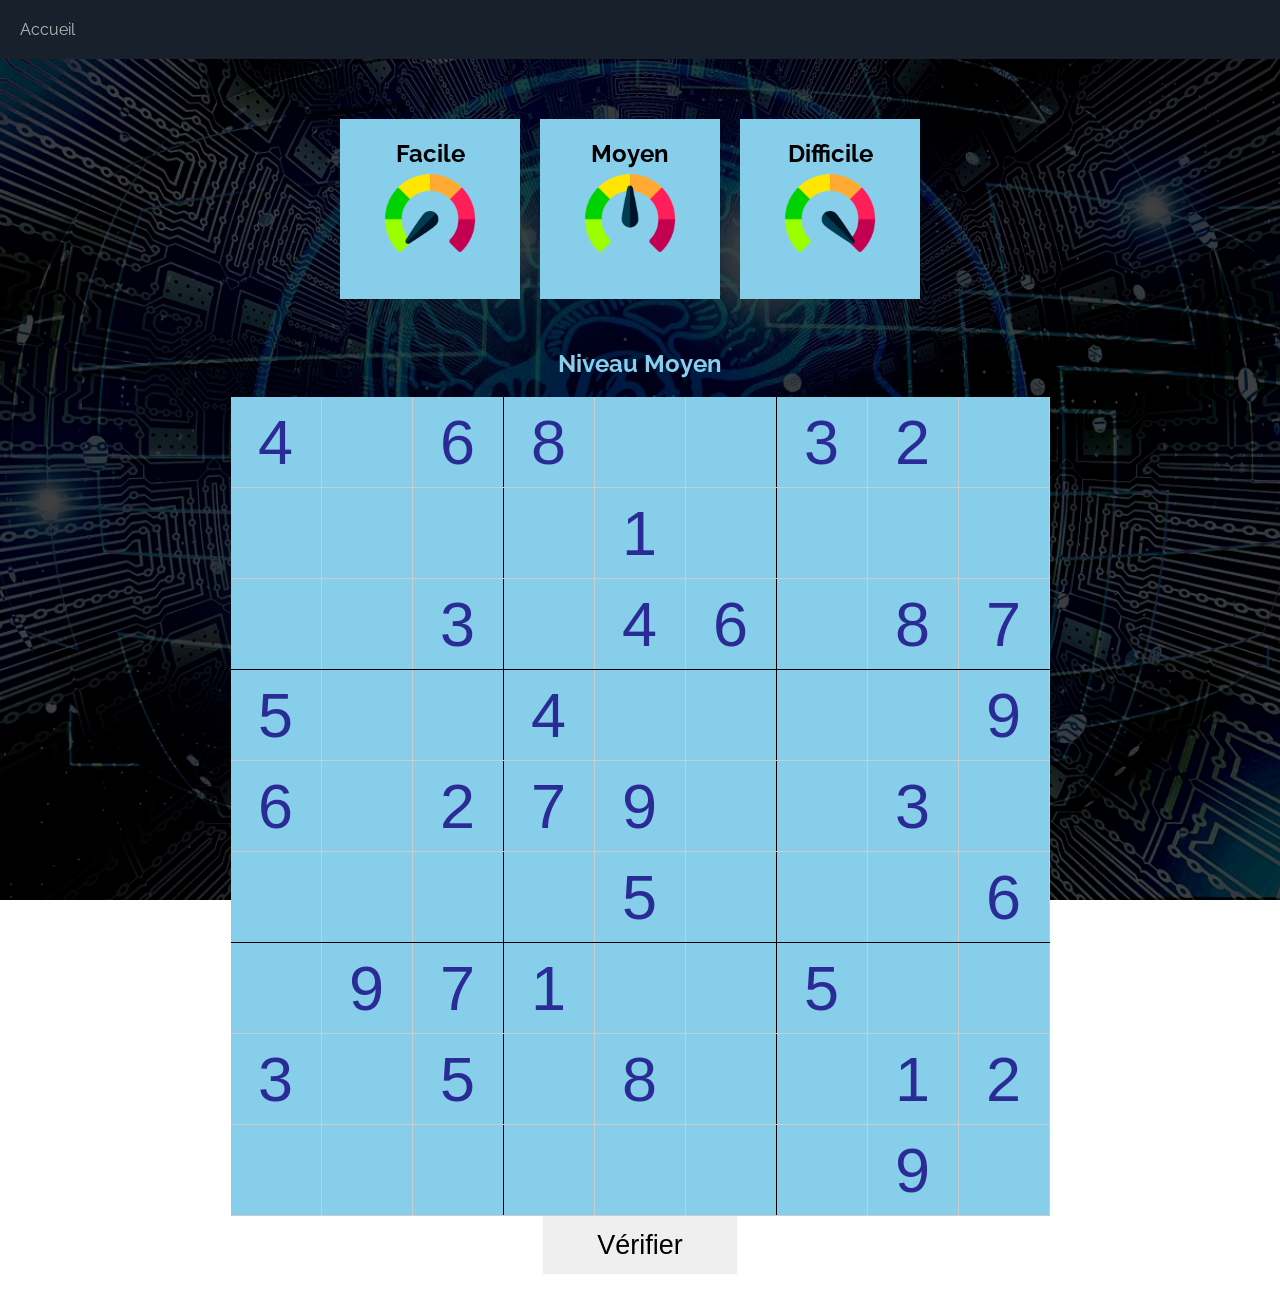
<file: cv_web/sudoku/moyen.html>
<!DOCTYPE html>
<html>
	<head>
		<meta charset="utf-8">
		<title>Sudoku | Moyen</title>
		<link rel="shortcut icon" href="../images/logo.png" type="image/x-icon">
		<link href="styles.css" rel="stylesheet">
	</head>
	<body>
		<header>
			<nav>
				<div class="logo">
					<a href="index.html">Accueil</a>
				</div>
			</nav>
			<section class="propos">
				<div class="fiches">
					<a href="facile.html">
						<div class="carte" align="center">
							<h1>Facile</h1>
							<img src="images/facile.png" alt="">
						</div>
					</a>
					<a href="moyen.html">
						<div class="carte" align="center">
							<h1>Moyen</h1>
							<img src="images/moyen.png" alt="">
						</div>
					</a>
					<a href="difficile.html">
						<div class="carte" align="center">
							<h1>Difficile</h1>
								<img src="images/difficile.png" alt="">
						</div>
					</a>
				</div>
			</section>
		</header>
		<section class="presentation">
			<h1>Niveau Moyen</h1>
		</section><br>
		<table>
			<tbody>
				<tr>
					<td><input type="number" min="1" max="9" step="1" id="case0-0"></td>
					<td><input type="number" min="1" max="9" step="1" id="case0-1"></td>
					<td><input type="number" min="1" max="9" step="1" id="case0-2"></td>
					<td><input type="number" min="1" max="9" step="1" id="case0-3"></td>
					<td><input type="number" min="1" max="9" step="1" id="case0-4"></td>
					<td><input type="number" min="1" max="9" step="1" id="case0-5"></td>
					<td><input type="number" min="1" max="9" step="1" id="case0-6"></td>
					<td><input type="number" min="1" max="9" step="1" id="case0-7"></td>
					<td><input type="number" min="1" max="9" step="1" id="case0-8"></td>
				</tr>
				<tr>
					<td><input type="number" min="1" max="9" step="1" id="case1-0"></td>
					<td><input type="number" min="1" max="9" step="1" id="case1-1"></td>
					<td><input type="number" min="1" max="9" step="1" id="case1-2"></td>
					<td><input type="number" min="1" max="9" step="1" id="case1-3"></td>
					<td><input type="number" min="1" max="9" step="1" id="case1-4"></td>
					<td><input type="number" min="1" max="9" step="1" id="case1-5"></td>
					<td><input type="number" min="1" max="9" step="1" id="case1-6"></td>
					<td><input type="number" min="1" max="9" step="1" id="case1-7"></td>
					<td><input type="number" min="1" max="9" step="1" id="case1-8"></td>
				</tr>
				<tr>
					<td><input type="number" min="1" max="9" step="1" id="case2-0"></td>
					<td><input type="number" min="1" max="9" step="1" id="case2-1"></td>
					<td><input type="number" min="1" max="9" step="1" id="case2-2"></td>
					<td><input type="number" min="1" max="9" step="1" id="case2-3"></td>
					<td><input type="number" min="1" max="9" step="1" id="case2-4"></td>
					<td><input type="number" min="1" max="9" step="1" id="case2-5"></td>
					<td><input type="number" min="1" max="9" step="1" id="case2-6"></td>
					<td><input type="number" min="1" max="9" step="1" id="case2-7"></td>
					<td><input type="number" min="1" max="9" step="1" id="case2-8"></td>
				</tr>
				<tr>
					<td><input type="number" min="1" max="9" step="1" id="case3-0"></td>
					<td><input type="number" min="1" max="9" step="1" id="case3-1"></td>
					<td><input type="number" min="1" max="9" step="1" id="case3-2"></td>
					<td><input type="number" min="1" max="9" step="1" id="case3-3"></td>
					<td><input type="number" min="1" max="9" step="1" id="case3-4"></td>
					<td><input type="number" min="1" max="9" step="1" id="case3-5"></td>
					<td><input type="number" min="1" max="9" step="1" id="case3-6"></td>
					<td><input type="number" min="1" max="9" step="1" id="case3-7"></td>
					<td><input type="number" min="1" max="9" step="1" id="case3-8"></td>
				</tr>
				<tr>
					<td><input type="number" min="1" max="9" step="1" id="case4-0"></td>
					<td><input type="number" min="1" max="9" step="1" id="case4-1"></td>
					<td><input type="number" min="1" max="9" step="1" id="case4-2"></td>
					<td><input type="number" min="1" max="9" step="1" id="case4-3"></td>
					<td><input type="number" min="1" max="9" step="1" id="case4-4"></td>
					<td><input type="number" min="1" max="9" step="1" id="case4-5"></td>
					<td><input type="number" min="1" max="9" step="1" id="case4-6"></td>
					<td><input type="number" min="1" max="9" step="1" id="case4-7"></td>
					<td><input type="number" min="1" max="9" step="1" id="case4-8"></td>
				</tr>
				<tr>
					<td><input type="number" min="1" max="9" step="1" id="case5-0"></td>
					<td><input type="number" min="1" max="9" step="1" id="case5-1"></td>
					<td><input type="number" min="1" max="9" step="1" id="case5-2"></td>
					<td><input type="number" min="1" max="9" step="1" id="case5-3"></td>
					<td><input type="number" min="1" max="9" step="1" id="case5-4"></td>
					<td><input type="number" min="1" max="9" step="1" id="case5-5"></td>
					<td><input type="number" min="1" max="9" step="1" id="case5-6"></td>
					<td><input type="number" min="1" max="9" step="1" id="case5-7"></td>
					<td><input type="number" min="1" max="9" step="1" id="case5-8"></td>
				</tr>
				<tr>
					<td><input type="number" min="1" max="9" step="1" id="case6-0"></td>
					<td><input type="number" min="1" max="9" step="1" id="case6-1"></td>
					<td><input type="number" min="1" max="9" step="1" id="case6-2"></td>
					<td><input type="number" min="1" max="9" step="1" id="case6-3"></td>
					<td><input type="number" min="1" max="9" step="1" id="case6-4"></td>
					<td><input type="number" min="1" max="9" step="1" id="case6-5"></td>
					<td><input type="number" min="1" max="9" step="1" id="case6-6"></td>
					<td><input type="number" min="1" max="9" step="1" id="case6-7"></td>
					<td><input type="number" min="1" max="9" step="1" id="case6-8"></td>
				</tr>
				<tr>
					<td><input type="number" min="1" max="9" step="1" id="case7-0"></td>
					<td><input type="number" min="1" max="9" step="1" id="case7-1"></td>
					<td><input type="number" min="1" max="9" step="1" id="case7-2"></td>
					<td><input type="number" min="1" max="9" step="1" id="case7-3"></td>
					<td><input type="number" min="1" max="9" step="1" id="case7-4"></td>
					<td><input type="number" min="1" max="9" step="1" id="case7-5"></td>
					<td><input type="number" min="1" max="9" step="1" id="case7-6"></td>
					<td><input type="number" min="1" max="9" step="1" id="case7-7"></td>
					<td><input type="number" min="1" max="9" step="1" id="case7-8"></td>
				</tr>
				<tr>
					<td><input type="number" min="1" max="9" step="1" id="case8-0"></td>
					<td><input type="number" min="1" max="9" step="1" id="case8-1"></td>
					<td><input type="number" min="1" max="9" step="1" id="case8-2"></td>
					<td><input type="number" min="1" max="9" step="1" id="case8-3"></td>
					<td><input type="number" min="1" max="9" step="1" id="case8-4"></td>
					<td><input type="number" min="1" max="9" step="1" id="case8-5"></td>
					<td><input type="number" min="1" max="9" step="1" id="case8-6"></td>
					<td><input type="number" min="1" max="9" step="1" id="case8-7"></td>
					<td><input type="number" min="1" max="9" step="1" id="case8-8"></td>
				</tr>
			</tbody>
		</table>
		<div class="button-container">
			<button id="button-verifier">Vérifier</button>
		</div>
		<script src="moyen.js"></script>
	</body>
</html>
</file>
<file: cv_web/css/style.css>
@import url("https://fonts.googleapis.com/css2?family=Raleway&display=swap");

* {
  margin: 0;
  padding: 0;
  text-decoration: none;
  list-style: none;
}

body {
  font-family: "Raleway", sans-serif;
  background: url("../images/background.jpg");
  background-position: 50% 50%;
  background-repeat: no-repeat;
  background-size: cover;
  background-attachment: fixed;
}

.navbar {
  padding: 50px;
  display: flex;
  justify-content: space-between;
  align-items: center;
  width: 100%;
  box-sizing: border-box;
}

.navbar a {
  color: white;
}

.navbar a:hover {
  color: skyblue;
}

.navbar .logo {
  font-size: 2em;
  font-weight: bold;
}

.navbar .nav-links ul {
  display: flex;
}

.navbar .nav-links ul li {
  margin: 0 25px;
}

.navbar .nav-links ul li.active a {
  color: skyblue;
  font-weight: 600;
}

.navbar .menu-hamburger {
  display: none;
  position: absolute;
  top: 50px;
  right: 50px;
  width: 35px;
}

@media screen and (max-width: 1000px) {
  .navbar {
    padding: 0;
  }

  .navbar .logo {
    position: absolute;
    top: 50px;
    left: 50px;
  }

  .navbar .menu-hamburger {
    display: block;
  }

  .nav-links {
    left: 0;
    top: 0;
    position: absolute;
    background-color: rgba(255, 255, 255, 0.2);
    backdrop-filter: blur(7px);
    width: 100%;
    height: 100vh;
    display: flex;
    justify-content: center;
    align-items: center;
    margin-left: -100%;
    transition: all 0.5s ease;
  }

  .nav-links.mobile-menu {
    margin-left: 0;
  }

  .nav-links ul {
    display: flex;
    flex-direction: column;
    align-items: center;
  }
  .navbar .nav-links ul il {
    margin: 25px 0;
    font-size: 1.2em;
  }
}

header {
  height: 80vh;
  color: #fff;
  text-align: center;
}

header .principal {
  margin-top: 270px;
}

header .principal h1 {
  color: skyblue;
}

header .principal h4 {
  margin-top: -20px;
  padding: 20px;
}

.presentation {
  background-color: #222f3e;
  color: #fff;
  padding: 30px;
  display: flex;
  flex-wrap: wrap;
  border-radius: 15px;
}

.experiences {
  background-color: #222f3e;
  color: #fff;
  padding: 30px;
  border-radius: 15px;
}

.presentation h1,
.experiences h1 {
  text-align: center;
  color: skyblue;
}

.presentation h1 img,
.experiences h1 img {
  height: 20px;
}

table {
  width: 100%;
}

abbr {
  color: skyblue;
}

.presentation .gauche {
  width: 80%;
  margin-right: 10px;
  text-align: justify;
}

.presentation .droite {
  text-align: center;
  margin: auto;
  display: flex;
}

.explanation-cell {
  color: skyblue;
  text-align: justify;
}

.submenu-metier::after {
  content: "";
  display: inline-block;
  width: 0;
  height: 0;
  border-style: solid;
  border-width: 0.25em 0.25em 0;
  border-color: #fff transparent transparent;
  vertical-align: middle;
}

.propos {
  padding: 30px;
  color: #fff;
}

.propos h1 {
  text-align: center;
  color: skyblue;
}

.propos .fiches {
  margin-top: 30px;
  display: flex;
  flex-wrap: wrap;
  align-items: center;
  justify-content: center;
}

.propos .fiches .carte {
  background-color: skyblue;
  padding: 20px;
  margin-bottom: 20px;
  margin-right: 20px;
  width: 180px;
  height: 180px;
  border-radius: 15px;
}

.propos .fiches .carte h1 {
  color: #000;
}

.propos .fiches a {
  text-decoration: none;
  color: #000;
}

.propos .fiches .carte img {
  height: 60px;
}

.real {
  padding-top: 20px;
  background-color: #222f3e;
  padding-bottom: 30px;
  color: #fff;
  border-radius: 15px;
}

.real h1 {
  text-align: center;
  color: skyblue;
}

.real .real-images {
  display: flex;
  overflow-x: auto;
  padding: 20px;
  margin-top: 30px;
  justify-content: center;
}

.real .real-images p {
  margin-right: 30px;
}

.real .real-images p img {
  height: 120px;
}

footer {
  background-color: #18212b;
  padding: 30px;
  color: #fff;
  display: flex;
  flex-wrap: wrap;
  justify-content: space-between;
  border-radius: 15px;
}

footer .social {
  display: flex;
}

footer .social p {
  margin-right: 15px;
  padding: 5px;
  text-align: center;
  width: 20px;
}

footer .social p a {
  color: #fff;
}

footer .social p a:hover {
  color: skyblue;
}

#scroll-to-top {
  position: fixed;
  bottom: 20px;
  right: 20px;
  display: none;
  background-color: skyblue;
  width: 40px;
  height: 40px;
  border-radius: 50%;
  text-align: center;
  line-height: 40px;
}

#scroll-to-top a {
  text-decoration: none;
  color: black;
  font-size: 24px;
}

#contact {
  padding: 100px 15px;
}

@media screen and (max-width: 810px) {
  .presentation .gauche {
    width: 100%;
  }
  .presentation .droite {
    display: block;
    margin-left: auto;
    margin-right: auto;
  }
  section#contact .container form {
    flex-direction: column;
    width: 95%;
  }
  section#contact .container form input {
    width: 100%;
  }
  section#contact .container .title h6 {
    font-size: 1em;
  }

  section#contact .container .title h3 {
    font-size: 2em;
  }
}
</file>
<file: hangman/style.css>
body {
  margin: 0;
  padding: 0;
  font-family: 'Press Start 2P', cursive; /* Utilisation de la police de caractères de style rétro */
  background-color: #1f1f1f; /* Couleur de fond générale */
}

/* Structure de base */
body,
#wrapper {
  margin: 0;
  padding: 0;
  display: flex;
  flex-direction: column;
  height: 100vh;
}

#wrapper {
  flex: 1;
}

#upper-container {
  display: flex;
  flex: 1;
  width: 100%;
}

#score,
#answer {
  flex: 1;
  display: flex;
  align-items: center;
  justify-content: center;
  text-align: center;
}

#choices {
  display: flex;
  flex-direction: column;
  width: 100%;
  flex: 0.5;
  text-align: center;
}

#choices h1 {
  color: #fff; /* Couleur de texte blanche */
  font-size: 24px; /* Taille de police */
}

#choices .win {
  color: #27ae60; /* Vert */
}

#choices .lose {
  color: #c0392b; /* Rouge */
}

#choices li,
#answer li {
  display: inline-block;
  margin: 10px;
  padding: 5px 10px;
  border-radius: 5px;
  font-size: 1.25rem;
  color: #fff;
}

#choices li:hover {
  cursor: pointer;
  background-color: #2980b9;
}

.incorrect {
  background-color: #c0392b;
  opacity: 0.3;
  pointer-events: none;
}

.correct {
  background-color: #27ae60;
  opacity: 0.3;
  pointer-events: none;
}

/* Centrer verticalement et horizontalement la section "category-selection" */
#category-selection {
  display: flex;
  flex-direction: column;
  justify-content: center;
  align-items: center;
  height: 100vh;
}

#category-selection h1 {
  font-size: 24px;
  margin-bottom: 20px;
  color: #3498db;
}

#category {
  padding: 10px 20px;
  font-size: 16px;
  border: 2px solid #fff;
  border-radius: 5px;
  background-color: #1f1f1f;
  color: #fff;
}

#category option {
  background-color: #1f1f1f;
  color: #fff;
}

#start-game {
  margin-top: 20px;
  padding: 10px 20px;
  font-size: 16px;
  background-color: #3498db;
  color: #fff;
  border: none;
  border-radius: 5px;
  cursor: pointer;
}

#start-game:hover {
  background-color: #2980b9;
}

button {
  font-family: 'Press Start 2P', cursive;
  font-size: 16px;
  background-color: #3498db;
  color: #fff;
  border: none;
  border-radius: 5px;
  padding: 10px 20px;
  cursor: pointer;
}

button:hover {
  background-color: #2980b9;
}

/* Styles pour les téléphones en mode portrait et autres */
@media (max-width: 600px) {
  body {
    display: flex;
    align-items: center;
    justify-content: center;
    height: 100vh;
  }

  #category-selection {
    justify-content: center;
    align-items: center;
    height: 100vh;
  }

  #upper-container {
    flex-direction: column;
  }

  #choices li,
  #answer li {
    padding: 10px 20px;
    font-size: 1rem;
  }
}
</file>
<file: snake/style.css>
@font-face {
  font-family: "game";
  src: url("https://fonts.googleapis.com/css2?family=Poppins:wght@500;800&display=swap");
}
* {
  padding: 0;
  margin: 0;
  box-sizing: border-box;
}
button:focus {
  outline: 0;
}

html,
body {
  height: 100%;
  font-family: "Poppins", sans-serif;
  color: #6e7888;
}
body {
  background-color: #222738;
  display: flex;
  justify-content: center;
  align-items: center;
  color: #6e7888;
}
canvas {
  background-color: #181825;
}
.container {
  display: flex;
  width: 100%;
  height: 100%;
  flex-flow: column wrap;
  justify-content: center;
  align-items: center;
}
#ui {
  display: flex;
  align-items: center;
  font-size: 10px;
  flex-flow: column;
  margin-left: 10px;
}
h2 {
  font-weight: 900;
  font-size: 10px;
  letter-spacing: 8px;
  margin-bottom: 30px;
  transform: rotate(270deg);
}
#score {
  margin-top: 20px;
  font-size: 30px;
  font-weight: 800;
  transform: rotate(-90deg);
}
.noselect {
  user-select: none;
}
#replay {
  font-size: 10px;
  padding: 10px 20px;
  background: #6e7888;
  border: none;
  color: #222738;
  border-radius: 40px;
  font-weight: 800;
  transform: rotate(270deg);
  cursor: pointer;
  transition: all 200ms cubic-bezier(0.4, 0, 0.2, 1);
}
#replay:hover {
  background: #a6aab5;
  background: #4cffd7;
  transition: all 200ms cubic-bezier(0.4, 0, 0.2, 1);
}
#replay svg {
  margin-right: 8px;
}

#controls {
  display: flex;
  justify-content: center;
  margin-top: 20px;
}

.touch-control {
  font-size: 10px;
  padding: 20px 20px;
  background: #6e7888;
  border: none;
  color: #222738;
  border-radius: 50%;
  font-weight: bold;
  cursor: pointer;
  margin: 5px;
  transition: all 200ms cubic-bezier(0.4, 0, 0.2, 1);
}

.touch-control:hover {
  background: #a6aab5;
  background: #4cffd7;
  transition: all 200ms cubic-bezier(0.4, 0, 0.2, 1);
}

.touch-control svg {
  margin-right: 8px;
}

@media (max-width: 600px) {
  #replay {
    margin-bottom: 20px;
  }
  #replay,
  h2 {
    transform: rotate(0deg);
  }
  #ui {
    flex-flow: row wrap;
    margin-bottom: 20px;
  }
  #score {
    margin-top: 0;
    margin-left: 20px;
    transform: rotate(0deg);
  }
  .container {
    flex-flow: column wrap;
  }
}
#author {
  width: 100%;
  bottom: 40px;
  display: inline-flex;
  align-items: center;
  justify-content: center;
  font-weight: 600;
  color: inherit;
  text-transform: uppercase;
  padding-left: 35px;
}
#author span {
  font-size: 10px;
  margin-left: 20px;
  color: inherit;
  letter-spacing: 4px;
}
#author h1 {
  font-size: 25px;
}
.wrapper {
  display: flex;
  flex-flow: row wrap;
  justify-content: center;
  align-items: center;
  margin-bottom: 20px;
}
</file>
<file: cv_web/memory/style.css>
@import url('https://fonts.googleapis.com/css2?family=Raleway&display=swap');

body {
	margin: 0;
	padding: 0;
	background: url("background.jpg");
	background-position: 50% 50%;
	background-repeat: no-repeat;
	background-size: cover; 
	background-attachment:fixed;
	font-family: "Raleway", sans-serif;
}

body nav {
	display: flex;
	flex-wrap: wrap;
	justify-content: space-between;
	padding: 20px;
	background-color: #18212b;
}

body nav a {
	color: #bababa;
	text-decoration: none;
	margin-right: 10px;
}

body nav a:hover {
	color: skyblue;
	border-bottom: 1px solid skyblue;
}
</file>
<file: cv_web/sudoku/styles.css>
@import url('https://fonts.googleapis.com/css2?family=Raleway&display=swap');

* {
	margin: 0;
	padding: 0;
	outline: 0;
	border: 0;
	border-spacing: 0;
	box-sizing: border-box;
}

header nav {
	display: flex;
	flex-wrap: wrap;
	justify-content: space-between;
	padding: 20px;
	background-color: #18212b;
}

header nav a {
	color: #bababa;
	text-decoration: none;
	margin-right: 10px;
}

header nav a:hover {
	color: skyblue;
	border-bottom: 1px solid skyblue;
}

body {
	font-family: "Raleway", sans-serif;
	background: url("images/background.jpg");
	background-position: 50% 50%;
	background-repeat: no-repeat;
	background-size: cover; 
	background-attachment:fixed;
	color: #fff;
	text-align: center;
}

body .principal {
	margin-top: 180px;
}

body .principal h1 {
	color: skyblue;
}

body .principal h4 {
	margin-top: -20px;
	padding: 20px;
}


table {
	margin: auto;
}
tr {
	border-bottom: 1px solid #ccc;
	display: block;
}

tr:nth-of-type(3),
tr:nth-of-type(6) {
	border-bottom: 1px solid #000;
}

td {
	border-right: 1px solid #ccc;
}

td:nth-of-type(3),
td:nth-of-type(6) {
	border-right: 1px solid #000;
}

input {
	height: min(calc(100vh / 10), calc(100vw / 10));
	width: min(calc(100vh / 10), calc(100vw / 10));
	background-color: skyblue;
	font-size: min(7vh, 7vw);
	text-align: center;
}

input[disabled] {
	color: #2b2b95;
}

input:invalid,
.invalide {
	border: 1px solid #eec3c3;
	background-color: #eec3c3;
}

/* Firefox */
input[type=number] {
    -moz-appearance: textfield;
}
 
/* Chrome */
input::-webkit-inner-spin-button,
input::-webkit-outer-spin-button { 
	-webkit-appearance: none;
	margin:0;
}
 
/* Opéra*/
input::-o-inner-spin-button,
input::-o-outer-spin-button { 
	-o-appearance: none;
	margin:0
}

button {
	display: block;
	margin: 1em auto 0;
	padding: .5em 2em;
	font-size: min(3vh, 3vw);
}

.button-container {
  display: flex;
  justify-content: center; /* Pour centrer les boutons horizontalement */
  margin-bottom: 20px; /* Espace en bas pour séparer les boutons du tableau */
}

.button-container button {
  margin: 0 5px; /* Espacement entre les boutons */
}

/* Style de la fenêtre modale */
.modal {
  display: flex;
  justify-content: center;
  align-items: center;
  position: fixed;
  top: 0;
  left: 0;
  width: 100%;
  height: 100%;
  background-color: rgba(0, 0, 0, 0.5);
  z-index: 999;
}

.modal-content {
  background-color: skyblue;
  padding: 20px;
  border-radius: 5px;
  color: black;
}

.close-button {
  cursor: pointer;
  color: red;
  float: right;
}

.propos {
	padding: 30px;
	color: #fff;
	align-items: center;
}

.propos h1 {
	text-align: center;
	color: skyblue;
}

.propos .fiches {
	margin-top: 30px;
	display: flex;
	flex-wrap: wrap;
	align-items: center;
	justify-content: center;
}

.propos .fiches .carte {
	background-color: skyblue;
	padding: 20px;
	margin-bottom: 20px;
	margin-right: 20px;
	width: 180px;
	height: 180px;
}

.propos .fiches .carte h1 {
	color: #000;
}

.propos .fiches a {
		text-decoration: none;
		color: #000;
}

.propos .fiches .carte img {
	height: 90px;

}

.presentation h1 {
	text-align: center;
	color: skyblue;
}
</file>
<file: cv_web/css/tictactoe.css>
@import url("https://fonts.googleapis.com/css?family=Poppins:200,300,400,500,600,700,800,900&display=swap");

* {
  margin: 0;
  padding: 0;
  box-sizing: border-box;
  font-family: "Poppins", sans-serif;
}

header {
  text-align: center;
  background: url("../images/background.jpg");
  background-position: 50% 50%;
  background-repeat: no-repeat;
  background-size: cover;
  background-attachment: fixed;
  display: flex;
  flex-direction: column;
  justify-content: center;
  align-items: center;
  min-height: 100vh;
}

#jeu {
  display: grid;
  grid-template-columns: repeat(3, 1fr);
  width: 300px;
}

.case {
  border: 1px solid #ccc;
  height: 100px;
  line-height: 100px;
  font-size: 60px;
}
h1 {
  color: skyblue;
  margin-bottom: 10px;
}
h2 {
  color: skyblue;
  margin-top: 10px;
}

.case {
  color: #2b2b95;
  background: skyblue;
}

#recommencer {
  border: none;
  color: red;
  background: transparent;
  font-size: 20px;
  margin-top: 10px;
}
</file>
